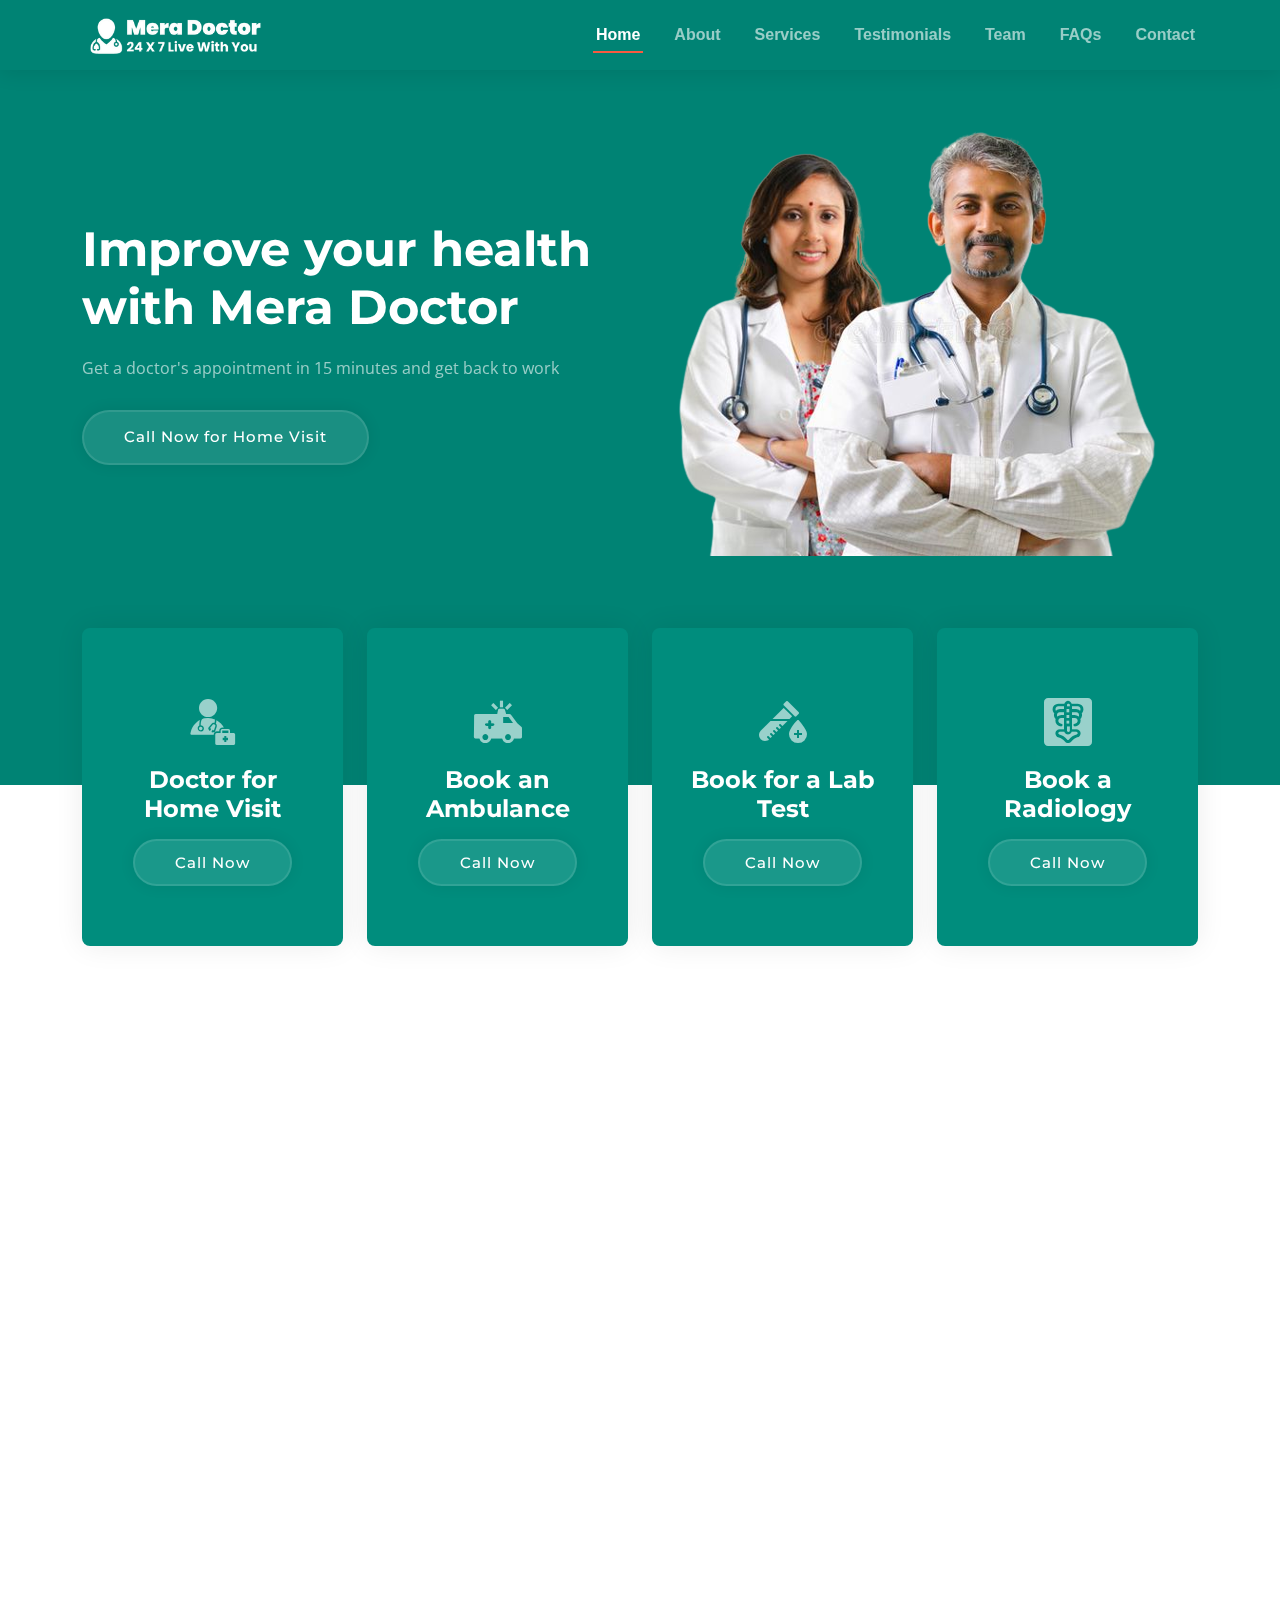
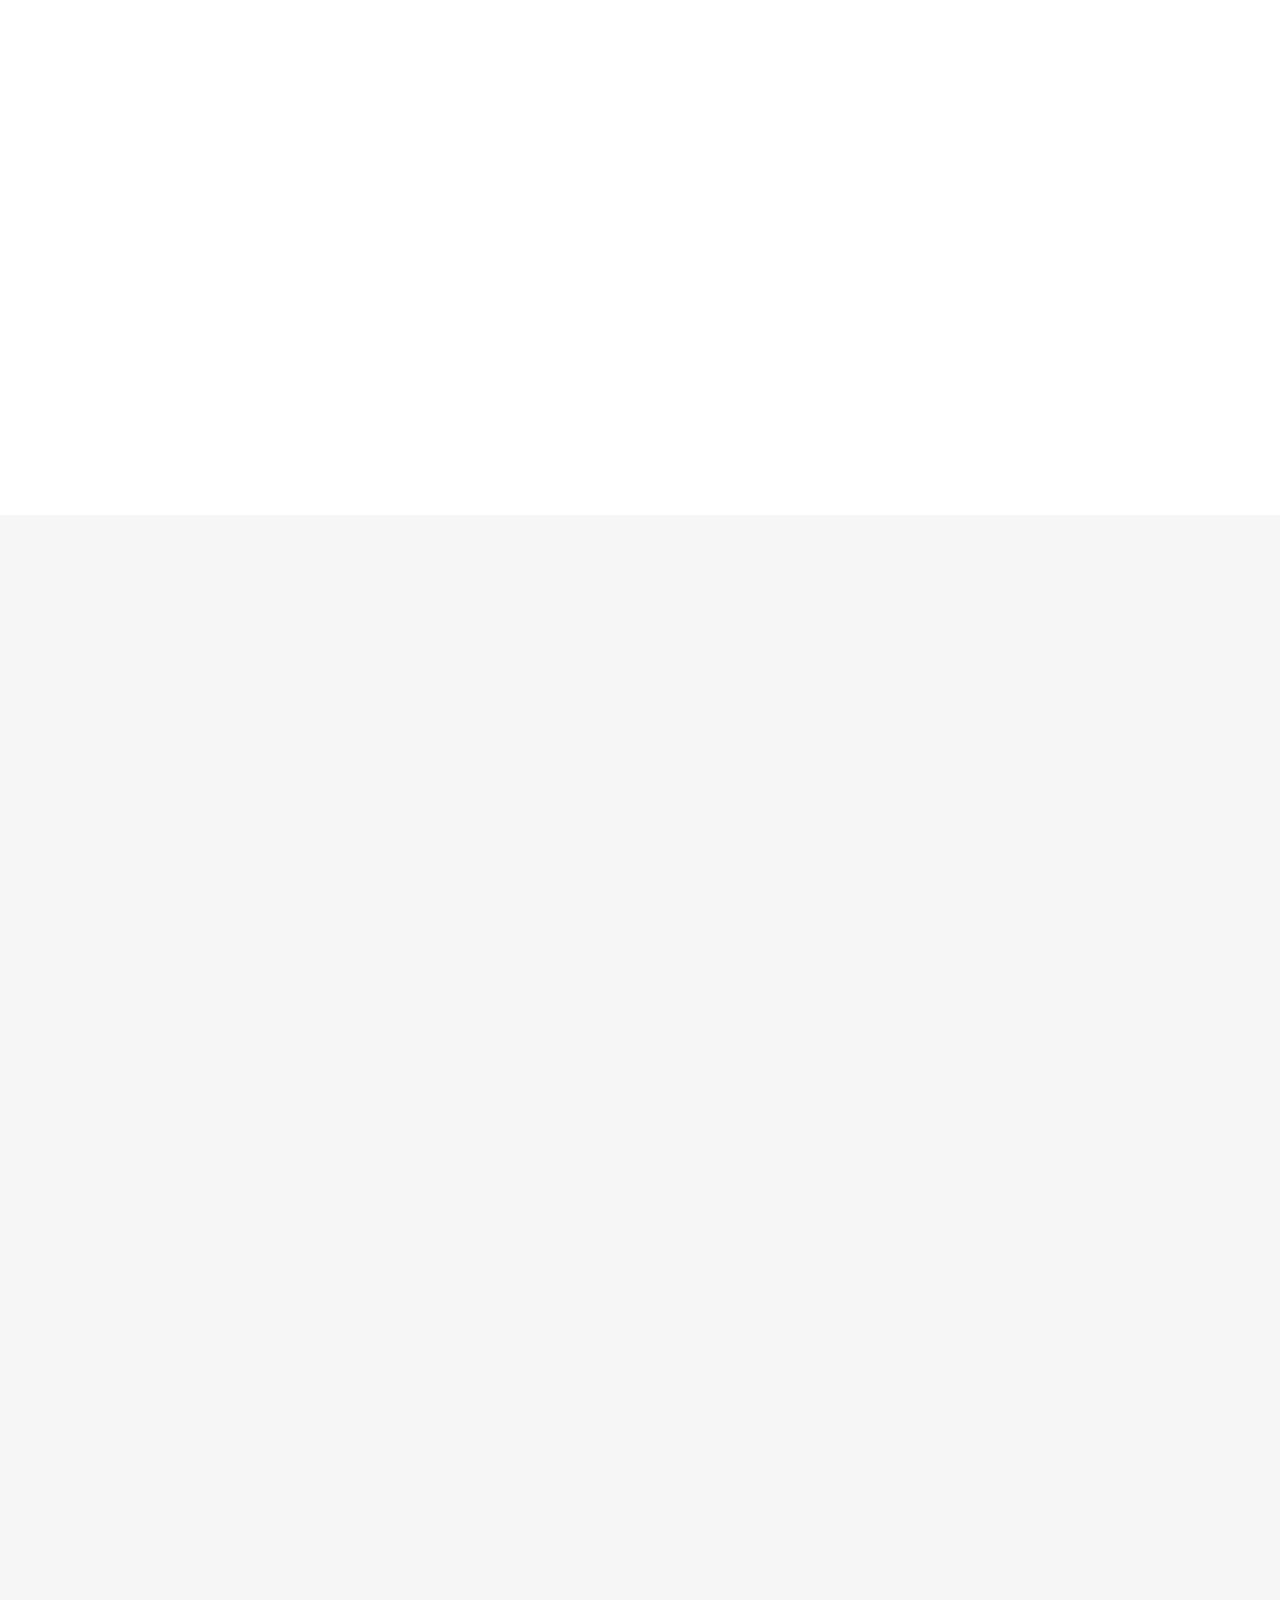
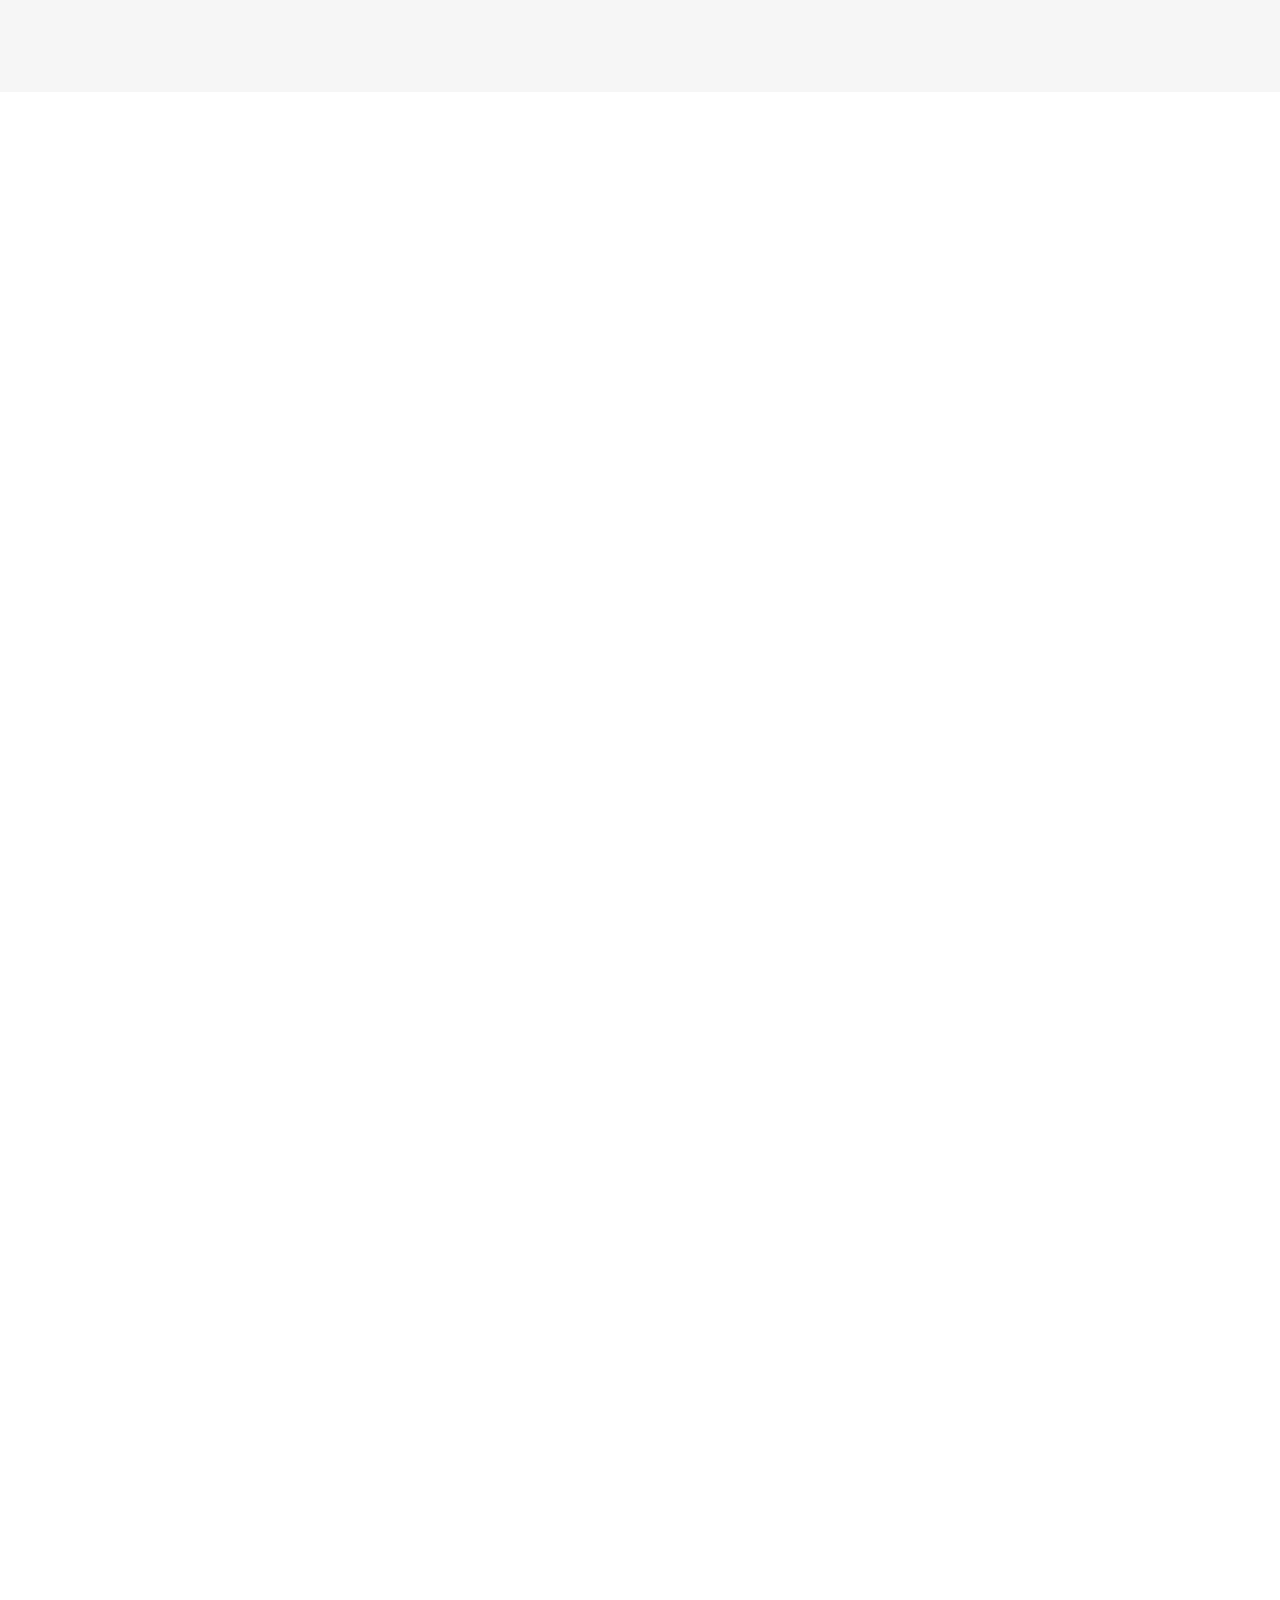
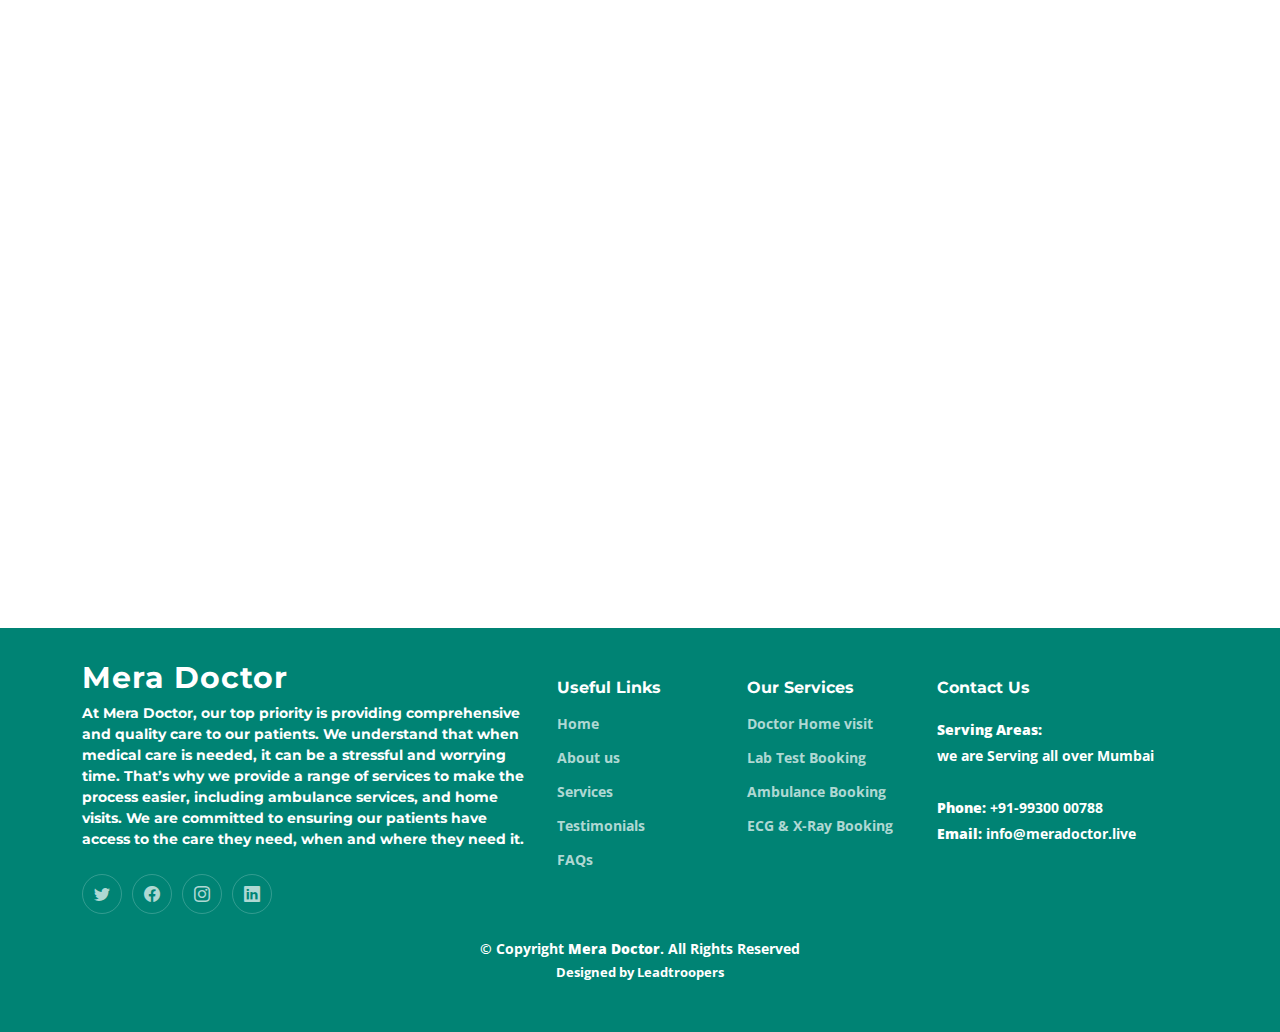
<file: index.html>
<!DOCTYPE html>
<html lang="en">

<head>
  <!-- Google Tag Manager -->
<script>(function(w,d,s,l,i){w[l]=w[l]||[];w[l].push({'gtm.start':
new Date().getTime(),event:'gtm.js'});var f=d.getElementsByTagName(s)[0],
j=d.createElement(s),dl=l!='dataLayer'?'&l='+l:'';j.async=true;j.src=
'https://www.googletagmanager.com/gtm.js?id='+i+dl;f.parentNode.insertBefore(j,f);
})(window,document,'script','dataLayer','GTM-WFMKLVT');</script>
<!-- End Google Tag Manager -->
  <meta charset="utf-8">
  <meta content="width=device-width, initial-scale=1.0" name="viewport">

  <title>Mera Doctor | Doctor Home Visit, Lab Test Booking, Ambulance Booking, ECG and X-Ray Booking</title>
  <meta content="" name="description">
  <meta content="" name="keywords">

  <!-- Favicons -->
  <link href="assets/img/favicon.png" rel="icon">
  
  <!-- Google Fonts -->
  <link rel="preconnect" href="https://fonts.googleapis.com">
  <link rel="preconnect" href="https://fonts.gstatic.com" crossorigin>
  <link href="https://fonts.googleapis.com/css2?family=Open+Sans:ital,wght@0,300;0,400;0,500;0,600;0,700;1,300;1,400;1,600;1,700&family=Montserrat:ital,wght@0,300;0,400;0,500;0,600;0,700;1,300;1,400;1,500;1,600;1,700&family=Raleway:ital,wght@0,300;0,400;0,500;0,600;0,700;1,300;1,400;1,500;1,600;1,700&display=swap" rel="stylesheet">

  <!-- Vendor CSS Files -->
  <link href="assets/vendor/bootstrap/css/bootstrap.min.css" rel="stylesheet">
  <link href="assets/icons/style.css" rel="stylesheet">
  <link href="assets/vendor/bootstrap-icons/bootstrap-icons.css" rel="stylesheet">
  <link href="assets/vendor/aos/aos.css" rel="stylesheet">
  <link href="assets/vendor/glightbox/css/glightbox.min.css" rel="stylesheet">
  <link href="assets/vendor/swiper/swiper-bundle.min.css" rel="stylesheet">

  <!-- Template Main CSS File -->
  <link href="assets/css/main.css" rel="stylesheet">

</head>

<body>
  <!-- Google Tag Manager (noscript) -->
<noscript><iframe src="https://www.googletagmanager.com/ns.html?id=GTM-WFMKLVT"
height="0" width="0" style="display:none;visibility:hidden"></iframe></noscript>
<!-- End Google Tag Manager (noscript) -->

  <!-- ======= Header ======= -->
 

  <header id="header" class="header d-flex align-items-center">

    <div class="container-fluid container-xl d-flex align-items-center justify-content-between">
      <a href="index.html" class="logo d-flex align-items-center">
        <!-- Uncomment the line below if you also wish to use an image logo -->
        <img src="assets/img/transparent-logo.png" class="logo1" alt="">
        <!-- <h1>Mera Doctor</h1> -->
      </a>
      <nav id="navbar" class="navbar">
        <ul>
          <li><a href="#hero">Home</a></li>
          <li><a href="#about">About</a></li>
          <li><a href="#services">Services</a></li>
          <li><a href="#testimonials">Testimonials</a></li>
          <li><a href="#team">Team</a></li>
          <li><a href="#faqs">FAQs</a></li>
          <li><a href="#contact">Contact</a></li>
        </ul>
      </nav><!-- .navbar -->

      <i class="mobile-nav-toggle mobile-nav-show bi bi-list"></i>
      <i class="mobile-nav-toggle mobile-nav-hide d-none bi bi-x"></i>

    </div>
  </header><!-- End Header -->
  <!-- End Header -->

  <!-- ======= Hero Section ======= -->
  <section id="hero" class="hero">
    <div class="container position-relative">
      <div class="row gy-5" data-aos="fade-in">
        <div class="col-lg-6 order-2 order-lg-1 d-flex flex-column justify-content-start text-start align-self-center">
          <h2>Improve your health with <span> Mera Doctor</span></h2>
          <p>Get a doctor's appointment in 15 minutes and get back to work</p>
          <!-- <p>Have a doctor check up on you at your convenience.</p> -->
          <div class="d-flex  justify-content-start">
            <a href="tel: +91 99300 00788" class="btn-get-started">Call Now for Home Visit</a>
          </div>
        </div>
        <div class="col-lg-6 order-1 order-lg-2">
          <img src="assets/img/doctor-22.png" class="img-fluid" alt="" data-aos="zoom-out" data-aos-delay="100">
        </div>
      </div>
    </div>

    <div class="icon-boxes position-relative">
      <div class="container position-relative">
        <div class="row gy-4 mt-5">

          <div class="col-xl-3 col-md-6" data-aos="fade-up" data-aos-delay="100">
            <div class="icon-box">
              <div class="icon"><span class="icon-paramedic"></span></div>
              <h4 class="title"><a href="tel: +91 99300 00788" class="stretched-link">Doctor for Home Visit</a></h4>
              <a href="tel: +91 99300 00788" class="btn-get-started">Call Now</a>
            </div>
          </div>
          <!--End Icon Box -->

          <div class="col-xl-3 col-md-6" data-aos="fade-up" data-aos-delay="200">
            <div class="icon-box">
              <div class="icon"><span class="icon-ambulance"></span></div>
              <h4 class="title"><a href="tel: +91 99300 00788" class="stretched-link">Book an Ambulance</a></h4>
              <a href="tel: +91 99300 00788" class="btn-get-started">Call Now</a>
            </div>
          </div>
          <!--End Icon Box -->

          <div class="col-xl-3 col-md-6" data-aos="fade-up" data-aos-delay="300">
            <div class="icon-box">
              <div class="icon"><span class="icon-test-tube"></span></div>
              <h4 class="title"><a href="tel: +91 99300 00788" class="stretched-link">Book for a Lab Test</a></h4>
              <a href="tel: +91 99300 00788" class="btn-get-started">Call Now</a>
            </div>
          </div>
          <!--End Icon Box -->

          <!--End Icon Box -->

          <div class="col-xl-3 col-md-6" data-aos="fade-up" data-aos-delay="300">
            <div class="icon-box">
              <div class="icon"><span class="icon-x-rays"></span></div>
              <h4 class="title"><a href="tel: +91 99300 00788" class="stretched-link">Book a Radiology</a></h4>
              <a href="tel: +91 99300 00788" class="btn-get-started">Call Now</a>
            </div>
          </div>
          <!--End Icon Box -->
          
        </div>
      </div>
    </div>

    </div>
  </section>
  <!-- End Hero Section -->

  <main id="main">

    <!-- ======= About Us Section ======= -->
    <section id="about" class="about">
      <div class="container" data-aos="fade-up">
         <div class="section-header">
            <h2>About Us</h2>
            <p>
               Are you worried and feeling overwhelmed trying to find the right doctor, or organizing an ambulance or booking a lab test and ECG or X-Ray as per Doctor’s advice? At Mera Doctor, we have made it easy. We provide complete medical assistance to help you get professional care, quickly and easily. Our services include ambulance booking, doctor home visits, booking a lab test, ECG and X-Ray booking to make sure that your medical needs are taken care of, and you don’t have to stress about anything.
            </p>
         </div>
         <div class="row gy-4">
            <div class="col-lg-6 align-self-center">
               <h3>How Mera Doctor Work?</h3>
               <p>Mera Doctor provides a vast variety of services in today's fast paced life. Our mission is to provide you with the best health care services. We are experts in Home visit services. We can also help you with ambulance and lab test bookings.</p>
               <p> With just a few simple steps, our professional team of expert doctors will help you get the treatment you need. All you have to do is go to MeraDoctor.live and our team will take care of the rest.</p>
               <div class="content ps-0 ps-lg-5">
               </div>
            </div>
            <div class="col-lg-6">
               <div class="position-relative mt-4">
                  <img src="assets/img/about-2.jpg" class="img-fluid rounded-4" alt="">
                  <a href="https://www.youtube.com/embed/LLvdLE8oRNE" class="glightbox play-btn"></a>
               </div>
            </div>
         </div>
      </div>
      </div>
   </section>
   <!-- End About Us Section -->
   <!-- ======= Stats Counter Section ======= -->
   <section id="stats-counter" class="stats-counter">
      <div class="container" data-aos="fade-up">
         <div class="row gy-4 align-items-center justify-content-center">
            <div class="col-lg-10">
              <div class="row justify-content-center">
                <div class="col-lg-6">
                  <img src="assets/img/pie-chart.svg" alt="" class="img-fluid" width="350px">
               </div>
               <div class="col-lg-6">
                  <div class="stats-item d-flex align-items-center">
                     <span data-purecounter-start="0" data-purecounter-end="232" data-purecounter-duration="1" class="purecounter"></span>
                     <p><strong>Home Visit Done</strong></p>
                  </div>
                  <div class="stats-item d-flex align-items-center">
                     <span data-purecounter-start="0" data-purecounter-end="521" data-purecounter-duration="1" class="purecounter"></span>
                     <p><strong>Lab Test Booked</p>
                  </div>
                  <div class="stats-item d-flex align-items-center">
                     <span data-purecounter-start="0" data-purecounter-end="153" data-purecounter-duration="1" class="purecounter"></span>
                     <p><strong>Radiology (ECG / X-Ray) Done</strong></p>
                  </div>
                  <div class="stats-item d-flex align-items-center">
                     <span data-purecounter-start="0" data-purecounter-end="226" data-purecounter-duration="1" class="purecounter"></span>
                     <p><strong>Ambulance Booked</strong></p>
                  </div>
               </div>
              </div>
               
            </div>
         </div>
      </div>
   </section>

    <!-- End Stats Counter Section -->

    <!-- ======= Our Services Section ======= -->
    <section id="services" class="services sections-bg">
      <div class="container" data-aos="fade-up">

        <div class="section-header">
          <h2>Our Services</h2>
          <p>It is our mission at Mera Doctor to provide patients with an easy and convenient way to access quality medical care. From booking a home visit with a doctor, arranging lab tests, booking an ambulance or a diagnostic imaging scan such as ECG or X-ray we take the hassle out of managing your healthcare needs and ensure that you have access to the best possible care in a timely manner.</p>
        </div>

        <div class="row gy-4" data-aos="fade-up" data-aos-delay="100">

          <div class="col-lg-6 col-md-6">
            <div class="service-item  position-relative">
              <div class="icon">
                <span class="icon-paramedic service-icon"></span>
              </div>
              <h3>Doctor for Home Visit</h3>
              <p>Book an appointment with a doctor for home visit</p>
              
                <div class="service-para">
                  <p><span class="icon-correct service-para-icon"></span> Neubalisation</p>
                  <p><span class="icon-correct service-para-icon"></span> Sugar Check-up</p>
                  <p><span class="icon-correct service-para-icon"></span> BP Chcek</p>
                  <p><span class="icon-correct service-para-icon"></span> Injection</p>
                  <p><span class="icon-correct service-para-icon"></span> IV Fluid</p>
              </div>
              <a href="tel:99300 00788" class="readmore stretched-link">Book Home Visit</a>
            </div>
          </div><!-- End Service Item -->

          <div class="col-lg-6 col-md-6">
            <div class="service-item position-relative">
              <div class="icon">
                <span class="icon-test-tube service-icon"></span>
              </div>
              <h3>Lab Test Booking</h3>
              <p>Book a lab test online and get test results next day</p>
              <div class="service-para">
                <p><span class="icon-correct service-para-icon"></span> Blood Test</p>
                <p><span class="icon-correct service-para-icon"></span> Urine Test</p>
                <p><span class="icon-correct service-para-icon"></span> Sputum Test</p>
                <p><span class="icon-correct service-para-icon"></span> Covid Test</p>
            </div>
              <a href="tel:99300 00788" class="readmore stretched-link">Book Lab Test </a>
            </div>
          </div><!-- End Service Item -->

          <div class="col-lg-6 col-md-6">
            <div class="service-item position-relative">
              <div class="icon">
                <span class="icon-ambulance service-icon"></span>
              </div>
              <h3>Ambulance Booking</h3>
              <p>Book an Ambulance any time anywhere</p>
              <div class="service-para">
                <p><span class="icon-correct service-para-icon"></span> Normal Ambulance with Oxygen</p>
                <p><span class="icon-correct service-para-icon"></span> Cardiac Ambulance with Doctor (fully equiped as ICU - Intensive care unit)</p>
            </div>
              <a href="tel:99300 00788" class="readmore stretched-link">Book an Ambulance </a>
            </div>
          </div><!-- End Service Item -->

          <div class="col-lg-6 col-md-6">
            <div class="service-item position-relative">
              <div class="icon">
                <span class="icon-x-rays service-icon"></span>
              </div>
              <h3>ECG & X-Ray Booking</h3>
              <p>Book any type of an ECG or x-ray online</p>
              <div class="service-para">
                <p><span class="icon-correct service-para-icon"></span> ECG</p>
                <p><span class="icon-correct service-para-icon"></span> X-Ray</p>
            </div>
              <a href="tel:99300 00788" class="readmore stretched-link">Book ECG / X-Ray </a>
            </div>
          </div><!-- End Service Item -->

          

          

        </div>

      </div>
    </section><!-- End Our Services Section -->

    <!-- ======= Testimonials Section ======= -->
    <section id="testimonials" class="testimonials">
      <div class="container" data-aos="fade-up">

        <div class="section-header">
          <h2>Testimonials</h2>
          <p>What our clients say</p>
        </div>

        <div class="slides-3 swiper" data-aos="fade-up" data-aos-delay="100">
          <div class="swiper-wrapper">

            <div class="swiper-slide">
              <div class="testimonial-wrap">
                <div class="testimonial-item">
                  <div class="d-flex align-items-center">
                    <!-- <img src="assets/img/testimonials/testimonials-1.jpg" class="testimonial-img flex-shrink-0" alt=""> -->
                    <div>
                      <h3>Jayesh Patel</h3>
                      <div class="stars">
                        <i class="bi bi-star-fill"></i><i class="bi bi-star-fill"></i><i class="bi bi-star-fill"></i><i class="bi bi-star-fill"></i><i class="bi bi-star-fill"></i>
                      </div>
                    </div>
                  </div>
                  <p>
                    <i class="bi bi-quote quote-icon-left"></i>
                    I recently had a great experience using meradoctor to book doctor home visit. I was able to quickly find a doctor who could come to my home for a check-up, as well as easily arrange for a lab test.
                    <i class="bi bi-quote quote-icon-right"></i>
                    <br>
                    <br><br>
                  </p>
                </div>
              </div>
            </div><!-- End testimonial item -->

            <div class="swiper-slide">
              <div class="testimonial-wrap">
                <div class="testimonial-item">
                  <div class="d-flex align-items-center">
                    <!-- <img src="assets/img/testimonials/testimonials-2.jpg" class="testimonial-img flex-shrink-0" alt=""> -->
                    <div>
                      <h3>Vijay Gore</h3>
                      <div class="stars">
                        <i class="bi bi-star-fill"></i><i class="bi bi-star-fill"></i><i class="bi bi-star-fill"></i><i class="bi bi-star-fill"></i><i class="bi bi-star-fill"></i>
                      </div>
                    </div>
                  </div>
                  <p>
                    <i class="bi bi-quote quote-icon-left"></i>
                    The staff at meradoctor were also very helpful, I was very impressed with the service provided by meradoctor and would highly recommend it to anyone who needs medical services.
                    <i class="bi bi-quote quote-icon-right"></i>
                    <br>
                    <br>
                    <br>
                  
                  </p>
                </div>
              </div>
            </div><!-- End testimonial item -->

            <div class="swiper-slide">
              <div class="testimonial-wrap">
                <div class="testimonial-item">
                  <div class="d-flex align-items-center">
                    <!-- <img src="assets/img/testimonials/testimonials-3.jpg" class="testimonial-img flex-shrink-0" alt=""> -->
                    <div>
                      <h3>Rames dhoklam</h3>
                      <div class="stars">
                        <i class="bi bi-star-fill"></i><i class="bi bi-star-fill"></i><i class="bi bi-star-fill"></i><i class="bi bi-star-fill"></i><i class="bi bi-star-fill"></i>
                      </div>
                    </div>
                  </div>
                  <p>
                    <i class="bi bi-quote quote-icon-left"></i>
                    This was really handy as I was able to get all of these things arranged quickly and easily. The customer service was excellent and I was able to get the help I needed very quickly.
                    <i class="bi bi-quote quote-icon-right"></i>
                    <br>
                    <br>
                    <br>
                    
                  </p>
                </div>
              </div>
            </div><!-- End testimonial item -->

            <div class="swiper-slide">
              <div class="testimonial-wrap">
                <div class="testimonial-item">
                  <div class="d-flex align-items-center">
                    <!-- <img src="assets/img/testimonials/testimonials-4.jpg" class="testimonial-img flex-shrink-0" alt=""> -->
                    <div>
                      <h3>Prince Chaurasiya</h3>
                      <div class="stars">
                        <i class="bi bi-star-fill"></i><i class="bi bi-star-fill"></i><i class="bi bi-star-fill"></i><i class="bi bi-star-fill"></i><i class="bi bi-star-fill"></i>
                      </div>
                    </div>
                  </div>
                  <p>
                    <i class="bi bi-quote quote-icon-left"></i>
                    The booking process was also very straightforward and I was able to get the appointments and bookings I needed without any issues.
                    <i class="bi bi-quote quote-icon-right"></i>
                    <br>
                    <br>
                    <br>
                    <br>
                  </p>
                </div>
              </div>
            </div><!-- End testimonial item -->

            <div class="swiper-slide">
              <div class="testimonial-wrap">
                <div class="testimonial-item">
                  <div class="d-flex align-items-center">
                    <!-- <img src="assets/img/testimonials/testimonials-5.jpg" class="testimonial-img flex-shrink-0" alt=""> -->
                    <div>
                      <h3>Shashank sinha</h3>
                      <div class="stars">
                        <i class="bi bi-star-fill"></i><i class="bi bi-star-fill"></i><i class="bi bi-star-fill"></i><i class="bi bi-star-fill"></i><i class="bi bi-star-fill"></i>
                      </div>
                    </div>
                  </div>
                  <p>
                    <i class="bi bi-quote quote-icon-left"></i>
                    I was impressed with the level of care and professionalism that meradoctor demonstrated throughout the entire process. mera doctor was there to answer my questions, provide assistance, and ensure that everything went as smoothly as possible.
                    <i class="bi bi-quote quote-icon-right"></i>
                  </p>
                </div>
              </div>
            </div><!-- End testimonial item -->

          </div>
          <div class="swiper-pagination"></div>
        </div>

      </div>
    </section><!-- End Testimonials Section -->
    <!-- ======= Our Team Section ======= -->
    <!--    -->
    <!-- End Our Team Section -->

    
    <!-- ======= Frequently Asked Questions Section ======= -->
    <section id="faqs" class="faq">
      <div class="container" data-aos="fade-up">

        <div class="row gy-4">

          <div class="col-lg-4">
            <div class="content px-xl-5">
              <h3>Frequently Asked <strong>Questions</strong></h3>
              <p>
                Our top priority is providing comprehensive and quality care to our patients. We understand that when medical care is needed, it can be a stressful and worrying time. That’s why we provide a range of services to make the process easier, including ambulance services, and home visits.
              </p>
            </div>
          </div>

          <div class="col-lg-8">

            <div class="accordion accordion-flush" id="faqlist" data-aos="fade-up" data-aos-delay="100">

              <div class="accordion-item">
                <h3 class="accordion-header">
                  <button class="accordion-button collapsed" type="button" data-bs-toggle="collapse" data-bs-target="#faq-content-1">
                    <span class="num">1.</span>
                    How can I book a home visit for doctor?
                  </button>
                </h3>
                <div id="faq-content-1" class="accordion-collapse collapse" data-bs-parent="#faqlist">
                  <div class="accordion-body">
                    You do not need to worry; go to meradoctor.live and book your doctor by consulting them. It is as simple as that.
                  </div>
                </div>
              </div><!-- # Faq item-->

              <div class="accordion-item">
                <h3 class="accordion-header">
                  <button class="accordion-button collapsed" type="button" data-bs-toggle="collapse" data-bs-target="#faq-content-2">
                    <span class="num">2.</span>
                    I need clarification about which lab test I should go for.
                  </button>
                </h3>
                <div id="faq-content-2" class="accordion-collapse collapse" data-bs-parent="#faqlist">
                  <div class="accordion-body">
                    No worries; we are here to help you. Just go to meradoctor.live and call. Our expert will assist you and suggest the lab test; also, we will book your necessary lab test for your convenience, so happy, healthy living.
                  </div>
                </div>
              </div><!-- # Faq item-->

              <div class="accordion-item">
                <h3 class="accordion-header">
                  <button class="accordion-button collapsed" type="button" data-bs-toggle="collapse" data-bs-target="#faq-content-3">
                    <span class="num">3.</span>
                    Doctor, I want to book an ambulance for my loved one, but I need clarification on how to do that?
                  </button>
                </h3>
                <div id="faq-content-3" class="accordion-collapse collapse" data-bs-parent="#faqlist">
                  <div class="accordion-body">
                    You are in the right place. Just go to meradoctor.live and book your ambulance by calling our expert doctor; they will guide you through all details and make the booking for your help.
                  </div>
                </div>
              </div><!-- # Faq item-->

              <div class="accordion-item">
                <h3 class="accordion-header">
                  <button class="accordion-button collapsed" type="button" data-bs-toggle="collapse" data-bs-target="#faq-content-4">
                    <span class="num">4.</span>
                    Hi, Doctor, I need to go to radiology. Could you please suggest to me some budget-friendly radiologists?
                  </button>
                </h3>
                <div id="faq-content-4" class="accordion-collapse collapse" data-bs-parent="#faqlist">
                  <div class="accordion-body">
                    Call our expert doctor, and they will suggest a better radiologist as per your requirement and near your location.
                  </div>
                </div>
              </div><!-- # Faq item-->

              <div class="accordion-item">
                <h3 class="accordion-header">
                  <button class="accordion-button collapsed" type="button" data-bs-toggle="collapse" data-bs-target="#faq-content-5">
                    <span class="num">5.</span>
                    Doctor, my MOM is feeling sick. Could you please help me and come for a home visit?
                  </button>
                </h3>
                <div id="faq-content-5" class="accordion-collapse collapse" data-bs-parent="#faqlist">
                  <div class="accordion-body">
                    Yes, sure, book your home visit with our expert doctor. We will be there as soon as possible.
                  </div>
                </div>
              </div><!-- # Faq item-->

            </div>

          </div>
        </div>

      </div>
    </section><!-- End Frequently Asked Questions Section -->

    <!-- ======= Contact Section ======= -->
    <section id="contact" class="contact">
      <div class="container" data-aos="fade-up">

        <div class="section-header">
          <h2>Contact</h2>
          <p>Find Us on Google</p>
        </div>

        <div class="row gx-lg-0 gy-4">

          <div class="col-lg-12 mx-lg-4">

            <div class="info-container d-flex flex-column align-items-center justify-content-center">
              <div class="info-item d-flex">
                <i class="bi bi-geo-alt flex-shrink-0"></i>
                <div>
                  <h4>Location:</h4>
                  <p>Located at various addresses across Mumbai for your convenience</p>
                </div>
              </div><!-- End Info Item -->

              <div class="info-item d-flex">
                <i class="bi bi-envelope flex-shrink-0"></i>
                <div>
                  <h4>Email:</h4>
                  <p>info@meradoctor.live</p>
                </div>
              </div><!-- End Info Item -->

              <div class="info-item d-flex">
                <i class="bi bi-phone flex-shrink-0"></i>
                <div>
                  <h4>Call:</h4>
                  <p>+91-99300 00788</p>
                </div>
              </div><!-- End Info Item -->

              <div class="info-item d-flex">
                <i class="bi bi-clock flex-shrink-0"></i>
                <div>
                  <h4>Open Hours:</h4>
                  <p>24 x 7 Open</p>
                </div>
              </div><!-- End Info Item -->
            </div>

          </div>

          <div class="col-lg-6 mx-lg-4">
            <!-- <iframe id="mapframe" class="no-border" width="100%" height="450" src="https://www.google.com/maps/embed?pb=!1m14!1m8!1m3!1d5328.56066735008!2d72.826324119115!3d19.201255875018685!3m2!1i1024!2i768!4f13.1!3m3!1m2!1s0x3be7b6c74e9260d1%3A0x916b339955c2cdce!2sRahemat%20Masjid!5e0!3m2!1sen!2sin!4v1673809242792!5m2!1sen!2sin"></iframe> -->
          </div><!-- End Contact Form -->

        </div>

      </div>
    </section><!-- End Contact Section -->

  </main><!-- End #main -->

  <!-- ======= Footer ======= -->
  <footer id="footer" class="footer">

    <div class="container">
      <div class="row gy-4">
        <div class="col-lg-5 col-md-12 footer-info">
          <a href="index.html" class="logo d-flex align-items-center">
            <span>Mera Doctor</span>
          </a>
          <p>At Mera Doctor, our top priority is providing comprehensive and quality care to our patients. We understand that when medical care is needed, it can be a stressful and worrying time. That’s why we provide a range of services to make the process easier, including ambulance services, and home visits. We are committed to ensuring our patients have access to the care they need, when and where they need it.
          </p>
          <div class="social-links d-flex mt-4">
            <a href="#" class="twitter"><i class="bi bi-twitter"></i></a>
            <a href="#" class="facebook"><i class="bi bi-facebook"></i></a>
            <a href="#" class="instagram"><i class="bi bi-instagram"></i></a>
            <a href="#" class="linkedin"><i class="bi bi-linkedin"></i></a>
          </div>
        </div>

        <div class="col-lg-2 col-6 footer-links">
          <h4>Useful Links</h4>
          <ul>
            <li><a href="#">Home</a></li>
            <li><a href="#about">About us</a></li>
            <li><a href="#services">Services</a></li>
            <li><a href="#testimonials">Testimonials</a></li>
            <li><a href="#faqs">FAQs</a></li>
          </ul>
        </div>

        <div class="col-lg-2 col-6 footer-links">
          <h4>Our Services</h4>
          <ul>
            <li><a href="#services">Doctor Home visit</a></li>
            <li><a href="#services">Lab Test Booking</a></li>
            <li><a href="#services">Ambulance Booking</a></li>
            <li><a href="#services">ECG & X-Ray Booking</a></li>
          </ul>
        </div>

        <div class="col-lg-3 col-md-12 footer-contact text-center text-md-start">
          <h4>Contact Us</h4>
          <p>
              <strong>Serving Areas:</strong><br>
              we are Serving all over Mumbai
              <br><br>
              <strong>Phone:</strong> +91-99300 00788<br>
              <strong>Email:</strong> info@meradoctor.live<br>
          </p>
      </div>

      </div>
    </div>

    <div class="container mt-4">
      <div class="copyright">
        &copy; Copyright <strong><span>Mera Doctor</span></strong>. All Rights Reserved
      </div>
      <div class="credits">
        <!-- All the links in the footer should remain intact. -->
        <!-- You can delete the links only if you purchased the pro version. -->
        <!-- Licensing information: https://bootstrapmade.com/license/ -->
        <!-- Purchase the pro version with working PHP/AJAX contact form: https://bootstrapmade.com/impact-bootstrap-business-website-template/ -->
        Designed by <a href="http://www.leadtroopers.com/">Leadtroopers</a>
      </div>
    </div>

  </footer><!-- End Footer -->
  <!-- End Footer -->

  <a href="#" class="scroll-top d-flex align-items-center justify-content-center"><i class="bi bi-arrow-up-short"></i></a>

  <div id="preloader"></div>

  <!-- Vendor JS Files -->
  <script src="assets/vendor/bootstrap/js/bootstrap.bundle.min.js"></script>
  <script src="assets/vendor/aos/aos.js"></script>
  <script src="assets/vendor/glightbox/js/glightbox.min.js"></script>
  <script src="assets/vendor/purecounter/purecounter_vanilla.js"></script>
  <script src="assets/vendor/swiper/swiper-bundle.min.js"></script>
  <script src="assets/vendor/isotope-layout/isotope.pkgd.min.js"></script>
  <script src="assets/vendor/php-email-form/validate.js"></script>

  <!-- Template Main JS File -->
  <script src="assets/js/main.js"></script>

</body>

</html>
</file>
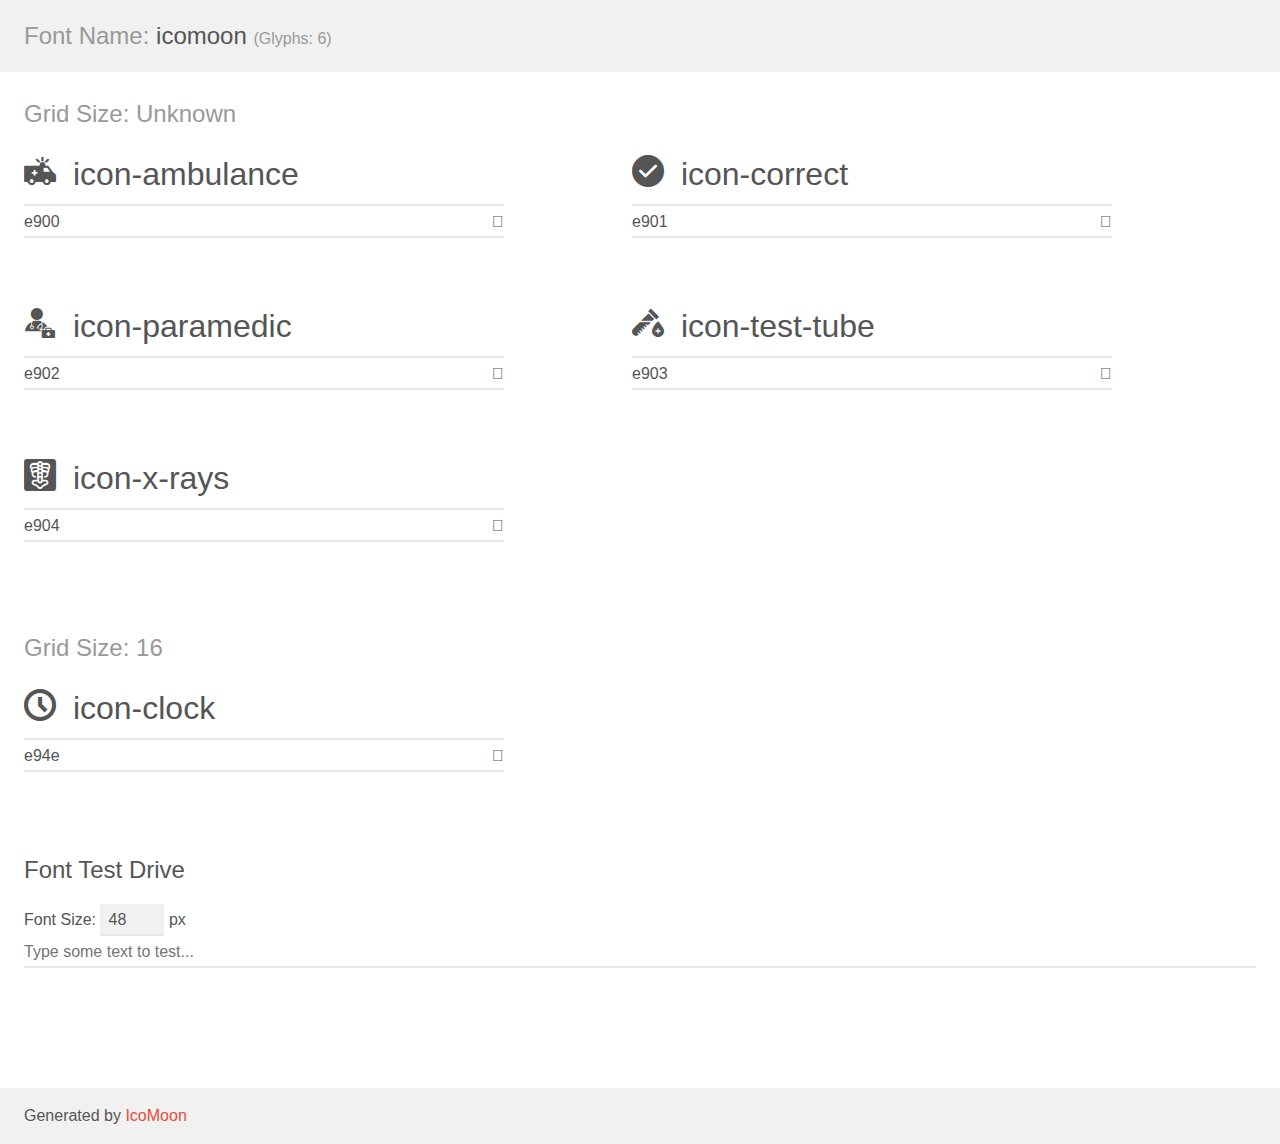
<file: assets/icons/icomoon/demo.html>
<!doctype html>
<html>
<head>
    <meta charset="utf-8">
    <title>IcoMoon Demo</title>
    <meta name="description" content="An Icon Font Generated By IcoMoon.io">
    <meta name="viewport" content="width=device-width, initial-scale=1">
    <link rel="stylesheet" href="demo-files/demo.css">
    <link rel="stylesheet" href="style.css"></head>
<body>
    <div class="bgc1 clearfix">
        <h1 class="mhmm mvm"><span class="fgc1">Font Name:</span> icomoon <small class="fgc1">(Glyphs:&nbsp;6)</small></h1>
    </div>
    <div class="clearfix mhl ptl">
        <h1 class="mvm mtn fgc1">Grid Size: Unknown</h1>
        <div class="glyph fs1">
            <div class="clearfix bshadow0 pbs">
                <span class="icon-ambulance"></span>
                <span class="mls"> icon-ambulance</span>
            </div>
            <fieldset class="fs0 size1of1 clearfix hidden-false">
                <input type="text" readonly value="e900" class="unit size1of2" />
                <input type="text" maxlength="1" readonly value="&#xe900;" class="unitRight size1of2 talign-right" />
            </fieldset>
            <div class="fs0 bshadow0 clearfix hidden-true">
                <span class="unit pvs fgc1">liga: </span>
                <input type="text" readonly value="" class="liga unitRight" />
            </div>
        </div>
        <div class="glyph fs1">
            <div class="clearfix bshadow0 pbs">
                <span class="icon-correct"></span>
                <span class="mls"> icon-correct</span>
            </div>
            <fieldset class="fs0 size1of1 clearfix hidden-false">
                <input type="text" readonly value="e901" class="unit size1of2" />
                <input type="text" maxlength="1" readonly value="&#xe901;" class="unitRight size1of2 talign-right" />
            </fieldset>
            <div class="fs0 bshadow0 clearfix hidden-true">
                <span class="unit pvs fgc1">liga: </span>
                <input type="text" readonly value="" class="liga unitRight" />
            </div>
        </div>
        <div class="glyph fs1">
            <div class="clearfix bshadow0 pbs">
                <span class="icon-paramedic"></span>
                <span class="mls"> icon-paramedic</span>
            </div>
            <fieldset class="fs0 size1of1 clearfix hidden-false">
                <input type="text" readonly value="e902" class="unit size1of2" />
                <input type="text" maxlength="1" readonly value="&#xe902;" class="unitRight size1of2 talign-right" />
            </fieldset>
            <div class="fs0 bshadow0 clearfix hidden-true">
                <span class="unit pvs fgc1">liga: </span>
                <input type="text" readonly value="" class="liga unitRight" />
            </div>
        </div>
        <div class="glyph fs1">
            <div class="clearfix bshadow0 pbs">
                <span class="icon-test-tube"></span>
                <span class="mls"> icon-test-tube</span>
            </div>
            <fieldset class="fs0 size1of1 clearfix hidden-false">
                <input type="text" readonly value="e903" class="unit size1of2" />
                <input type="text" maxlength="1" readonly value="&#xe903;" class="unitRight size1of2 talign-right" />
            </fieldset>
            <div class="fs0 bshadow0 clearfix hidden-true">
                <span class="unit pvs fgc1">liga: </span>
                <input type="text" readonly value="" class="liga unitRight" />
            </div>
        </div>
        <div class="glyph fs1">
            <div class="clearfix bshadow0 pbs">
                <span class="icon-x-rays"></span>
                <span class="mls"> icon-x-rays</span>
            </div>
            <fieldset class="fs0 size1of1 clearfix hidden-false">
                <input type="text" readonly value="e904" class="unit size1of2" />
                <input type="text" maxlength="1" readonly value="&#xe904;" class="unitRight size1of2 talign-right" />
            </fieldset>
            <div class="fs0 bshadow0 clearfix hidden-true">
                <span class="unit pvs fgc1">liga: </span>
                <input type="text" readonly value="" class="liga unitRight" />
            </div>
        </div>
    </div>
    <div class="clearfix mhl ptl">
        <h1 class="mvm mtn fgc1">Grid Size: 16</h1>
        <div class="glyph fs2">
            <div class="clearfix bshadow0 pbs">
                <span class="icon-clock"></span>
                <span class="mls"> icon-clock</span>
            </div>
            <fieldset class="fs0 size1of1 clearfix hidden-false">
                <input type="text" readonly value="e94e" class="unit size1of2" />
                <input type="text" maxlength="1" readonly value="&#xe94e;" class="unitRight size1of2 talign-right" />
            </fieldset>
            <div class="fs0 bshadow0 clearfix hidden-true">
                <span class="unit pvs fgc1">liga: </span>
                <input type="text" readonly value="clock, time2" class="liga unitRight" />
            </div>
        </div>
    </div>

    <!--[if gt IE 8]><!-->
    <div class="mhl clearfix mbl">
        <h1>Font Test Drive</h1>
        <label>
            Font Size: <input id="fontSize" type="number" class="textbox0 mbm"
            min="8" value="48" />
            px
        </label>
        <input id="testText" type="text" class="phl size1of1 mvl"
        placeholder="Type some text to test..." value=""/>
        <div id="testDrive" class="icon-" style="font-family: icomoon">&nbsp;
        </div>
    </div>
    <!--<![endif]-->
    <div class="bgc1 clearfix">
        <p class="mhl">Generated by <a href="https://icomoon.io/app">IcoMoon</a></p>
    </div>

    <script src="demo-files/demo.js"></script>
</body>
</html>
</file>
<file: assets/icons/style.css>
@font-face {
  font-family: 'icomoon';
  src:  url('fonts/icomoon.eot?ywnbak');
  src:  url('fonts/icomoon.eot?ywnbak#iefix') format('embedded-opentype'),
    url('fonts/icomoon.ttf?ywnbak') format('truetype'),
    url('fonts/icomoon.woff?ywnbak') format('woff'),
    url('fonts/icomoon.svg?ywnbak#icomoon') format('svg');
  font-weight: normal;
  font-style: normal;
  font-display: block;
}

[class^="icon-"], [class*=" icon-"] {
  /* use !important to prevent issues with browser extensions that change fonts */
  font-family: 'icomoon' !important;
  speak: never;
  font-style: normal;
  font-weight: normal;
  font-variant: normal;
  text-transform: none;
  line-height: 1;

  /* Better Font Rendering =========== */
  -webkit-font-smoothing: antialiased;
  -moz-osx-font-smoothing: grayscale;
}

.icon-ambulance:before {
  content: "\e900";
}
.icon-correct:before {
  content: "\e901";
}
.icon-paramedic:before {
  content: "\e902";
}
.icon-test-tube:before {
  content: "\e903";
}
.icon-x-rays:before {
  content: "\e904";
}
.icon-clock:before {
  content: "\e94e";
}
</file>
<file: assets/icons/icomoon/demo-files/demo.css>
body {
  padding: 0;
  margin: 0;
  font-family: sans-serif;
  font-size: 1em;
  line-height: 1.5;
  color: #555;
  background: #fff;
}
h1 {
  font-size: 1.5em;
  font-weight: normal;
}
small {
  font-size: .66666667em;
}
a {
  color: #e74c3c;
  text-decoration: none;
}
a:hover, a:focus {
  box-shadow: 0 1px #e74c3c;
}
.bshadow0, input {
  box-shadow: inset 0 -2px #e7e7e7;
}
input:hover {
  box-shadow: inset 0 -2px #ccc;
}
input, fieldset {
  font-family: sans-serif;
  font-size: 1em;
  margin: 0;
  padding: 0;
  border: 0;
}
input {
  color: inherit;
  line-height: 1.5;
  height: 1.5em;
  padding: .25em 0;
}
input:focus {
  outline: none;
  box-shadow: inset 0 -2px #449fdb;
}
.glyph {
  font-size: 16px;
  width: 15em;
  padding-bottom: 1em;
  margin-right: 4em;
  margin-bottom: 1em;
  float: left;
  overflow: hidden;
}
.liga {
  width: 80%;
  width: calc(100% - 2.5em);
}
.talign-right {
  text-align: right;
}
.talign-center {
  text-align: center;
}
.bgc1 {
  background: #f1f1f1;
}
.fgc1 {
  color: #999;
}
.fgc0 {
  color: #000;
}
p {
  margin-top: 1em;
  margin-bottom: 1em;
}
.mvm {
  margin-top: .75em;
  margin-bottom: .75em;
}
.mtn {
  margin-top: 0;
}
.mtl, .mal {
  margin-top: 1.5em;
}
.mbl, .mal {
  margin-bottom: 1.5em;
}
.mal, .mhl {
  margin-left: 1.5em;
  margin-right: 1.5em;
}
.mhmm {
  margin-left: 1em;
  margin-right: 1em;
}
.mls {
  margin-left: .25em;
}
.ptl {
  padding-top: 1.5em;
}
.pbs, .pvs {
  padding-bottom: .25em;
}
.pvs, .pts {
  padding-top: .25em;
}
.unit {
  float: left;
}
.unitRight {
  float: right;
}
.size1of2 {
  width: 50%;
}
.size1of1 {
  width: 100%;
}
.clearfix:before, .clearfix:after {
  content: " ";
  display: table;
}
.clearfix:after {
  clear: both;
}
.hidden-true {
  display: none;
}
.textbox0 {
  width: 3em;
  background: #f1f1f1;
  padding: .25em .5em;
  line-height: 1.5;
  height: 1.5em;
}
#testDrive {
  display: block;
  padding-top: 24px;
  line-height: 1.5;
}
.fs0 {
  font-size: 16px;
}
.fs1 {
  font-size: 32px;
}
.fs2 {
  font-size: 32px;
}
</file>
<file: assets/icons/icomoon/style.css>
@font-face {
  font-family: 'icomoon';
  src:  url('fonts/icomoon.eot?ywnbak');
  src:  url('fonts/icomoon.eot?ywnbak#iefix') format('embedded-opentype'),
    url('fonts/icomoon.ttf?ywnbak') format('truetype'),
    url('fonts/icomoon.woff?ywnbak') format('woff'),
    url('fonts/icomoon.svg?ywnbak#icomoon') format('svg');
  font-weight: normal;
  font-style: normal;
  font-display: block;
}

[class^="icon-"], [class*=" icon-"] {
  /* use !important to prevent issues with browser extensions that change fonts */
  font-family: 'icomoon' !important;
  speak: never;
  font-style: normal;
  font-weight: normal;
  font-variant: normal;
  text-transform: none;
  line-height: 1;

  /* Better Font Rendering =========== */
  -webkit-font-smoothing: antialiased;
  -moz-osx-font-smoothing: grayscale;
}

.icon-ambulance:before {
  content: "\e900";
}
.icon-correct:before {
  content: "\e901";
}
.icon-paramedic:before {
  content: "\e902";
}
.icon-test-tube:before {
  content: "\e903";
}
.icon-x-rays:before {
  content: "\e904";
}
.icon-clock:before {
  content: "\e94e";
}
</file>
<file: assets/css/main.css>
/**
* Template Name: Impact - v1.2.0
* Template URL: https://bootstrapmade.com/impact-bootstrap-business-website-template/
* Author: BootstrapMade.com
* License: https://bootstrapmade.com/license/
*/

/*--------------------------------------------------------------
# Set main reusable colors and fonts using CSS variables
# Learn more about CSS variables at https://developer.mozilla.org/en-US/docs/Web/CSS/Using_CSS_custom_properties
--------------------------------------------------------------*/
/* Fonts */
:root {
  --font-default: "Open Sans", system-ui, -apple-system, "Segoe UI", Roboto, "Helvetica Neue", Arial, "Noto Sans", "Liberation Sans", sans-serif, "Apple Color Emoji", "Segoe UI Emoji", "Segoe UI Symbol", "Noto Color Emoji";
  --font-primary: "Montserrat", sans-serif;
  --font-secondary: "Poppins", sans-serif;
}

/* Colors */
:root {
  --color-default: #222222;
  --color-primary: #008374;
  --color-secondary: #f85a40;
}

/* Smooth scroll behavior */
:root {
  scroll-behavior: smooth;
}

/*--------------------------------------------------------------
# General
--------------------------------------------------------------*/
body {
  font-family: var(--font-default);
  color: var(--color-default);
}

a {
  color: var(--color-primary);
  text-decoration: none;
}

a:hover {
  color: #00b6a1;
  text-decoration: none;
}

h1,
h2,
h3,
h4,
h5,
h6 {
  font-family: var(--font-primary);
}

/*--------------------------------------------------------------
# Sections & Section Header
--------------------------------------------------------------*/
section {
  padding: 60px 0;
  overflow: hidden;
}

.sections-bg {
  background-color: #f6f6f6;
}

.section-header {
  text-align: center;
  padding-bottom: 60px;
}

.section-header h2 {
  font-size: 32px;
  font-weight: 600;
  margin-bottom: 20px;
  padding-bottom: 20px;
  position: relative;
}

.section-header h2:after {
  content: "";
  position: absolute;
  display: block;
  width: 50px;
  height: 3px;
  background: var(--color-primary);
  left: 0;
  right: 0;
  bottom: 0;
  margin: auto;
}

.section-header p {
  margin-bottom: 0;
  color: #6f6f6f;
}

/*--------------------------------------------------------------
# Breadcrumbs
--------------------------------------------------------------*/
.breadcrumbs .page-header {
  padding: 60px 0 60px 0;
  min-height: 20vh;
  position: relative;
  background-color: var(--color-primary);
}

.breadcrumbs .page-header h2 {
  font-size: 56px;
  font-weight: 500;
  color: #fff;
  font-family: var(--font-secondary);
}

.breadcrumbs .page-header p {
  color: rgba(255, 255, 255, 0.8);
}

.breadcrumbs nav {
  background-color: #f6f6f6;
  padding: 20px 0;
}

.breadcrumbs nav ol {
  display: flex;
  flex-wrap: wrap;
  list-style: none;
  margin: 0;
  padding: 0;
  font-size: 16px;
  font-weight: 600;
  color: var(--color-default);
}

.breadcrumbs nav ol a {
  color: var(--color-primary);
  transition: 0.3s;
}

.breadcrumbs nav ol a:hover {
  text-decoration: underline;
}

.breadcrumbs nav ol li+li {
  padding-left: 10px;
}

.breadcrumbs nav ol li+li::before {
  display: inline-block;
  padding-right: 10px;
  color: var(--color-secondary);
  content: "/";
}

/*--------------------------------------------------------------
# Scroll top button
--------------------------------------------------------------*/
.scroll-top {
  position: fixed;
  visibility: hidden;
  opacity: 0;
  right: 15px;
  bottom: -15px;
  z-index: 99999;
  background: var(--color-secondary);
  width: 44px;
  height: 44px;
  border-radius: 50px;
  transition: all 0.4s;
}

.scroll-top i {
  font-size: 24px;
  color: #fff;
  line-height: 0;
}

.scroll-top:hover {
  background: rgba(248, 90, 64, 0.8);
  color: #fff;
}

.scroll-top.active {
  visibility: visible;
  opacity: 1;
  bottom: 15px;
}

/*--------------------------------------------------------------
# Preloader
--------------------------------------------------------------*/
#preloader {
  position: fixed;
  inset: 0;
  z-index: 999999;
  overflow: hidden;
  background: #fff;
  transition: all 0.6s ease-out;
}

#preloader:before {
  content: "";
  position: fixed;
  top: calc(50% - 30px);
  left: calc(50% - 30px);
  border: 6px solid #fff;
  border-color: var(--color-primary) transparent var(--color-primary) transparent;
  border-radius: 50%;
  width: 60px;
  height: 60px;
  -webkit-animation: animate-preloader 1.5s linear infinite;
  animation: animate-preloader 1.5s linear infinite;
}

@-webkit-keyframes animate-preloader {
  0% {
    transform: rotate(0deg);
  }

  100% {
    transform: rotate(360deg);
  }
}

@keyframes animate-preloader {
  0% {
    transform: rotate(0deg);
  }

  100% {
    transform: rotate(360deg);
  }
}

/*--------------------------------------------------------------
# Disable aos animation delay on mobile devices
--------------------------------------------------------------*/
@media screen and (max-width: 768px) {
  [data-aos-delay] {
    transition-delay: 0 !important;
  }
}

/*--------------------------------------------------------------
# Header
--------------------------------------------------------------*/
.topbar {
  background: #00796b;
  height: 40px;
  font-size: 14px;
  transition: all 0.5s;
  color: #fff;
  padding: 0;
}

.topbar .contact-info i {
  font-style: normal;
  color: #fff;
  line-height: 0;
}

.topbar .contact-info i a,
.topbar .contact-info i span {
  padding-left: 5px;
  color: #fff;
}

@media (max-width: 575px) {

  .topbar .contact-info i a,
  .topbar .contact-info i span {
    font-size: 13px;
  }
}

.topbar .contact-info i a {
  line-height: 0;
  transition: 0.3s;
}

.topbar .contact-info i a:hover {
  color: #fff;
  text-decoration: underline;
}

.topbar .social-links a {
  color: rgba(255, 255, 255, 0.7);
  line-height: 0;
  transition: 0.3s;
  margin-left: 20px;
}

.topbar .social-links a:hover {
  color: #fff;
}

.header {
  transition: all 0.5s;
  z-index: 997;
  height: 90px;
  background-color: var(--color-primary);
}

.header.sticked {
  position: fixed;
  top: 0;
  right: 0;
  left: 0;
  height: 70px;
  box-shadow: 0px 2px 20px rgba(0, 0, 0, 0.1);
}

.header .logo img {
  max-height: 50px;
  margin-right: 6px;
}

.header .logo h1 {
  font-size: 30px;
  margin: 0;
  font-weight: 600;
  letter-spacing: 0.8px;
  color: #fff;
  font-family: var(--font-primary);
}

.header .logo h1 span {
  color: #f96f59;
}

.sticked-header-offset {
  margin-top: 70px;
}

section {
  scroll-margin-top: 70px;
}

/*--------------------------------------------------------------
# Desktop Navigation
--------------------------------------------------------------*/
@media (min-width: 1280px) {
  .navbar {
    padding: 0;
  }

  .navbar ul {
    margin: 0;
    padding: 0;
    display: flex;
    list-style: none;
    align-items: center;
  }

  .navbar li {
    position: relative;
  }

  .navbar>ul>li {
    white-space: nowrap;
    padding: 10px 0 10px 28px;
  }

  .navbar a,
  .navbar a:focus {
    display: flex;
    align-items: center;
    justify-content: space-between;
    padding: 0 3px;
    font-family: var(--font-secondary);
    font-size: 16px;
    font-weight: 600;
    color: rgba(255, 255, 255, 0.6);
    white-space: nowrap;
    transition: 0.3s;
    position: relative;
  }

  .navbar a i,
  .navbar a:focus i {
    font-size: 12px;
    line-height: 0;
    margin-left: 5px;
  }

  .navbar>ul>li>a:before {
    content: "";
    position: absolute;
    width: 100%;
    height: 2px;
    bottom: -6px;
    left: 0;
    background-color: var(--color-secondary);
    visibility: hidden;
    width: 0px;
    transition: all 0.3s ease-in-out 0s;
  }

  .navbar a:hover:before,
  .navbar li:hover>a:before,
  .navbar .active:before {
    visibility: visible;
    width: 100%;
  }

  .navbar a:hover,
  .navbar .active,
  .navbar .active:focus,
  .navbar li:hover>a {
    color: #fff;
  }

  .navbar .dropdown ul {
    display: block;
    position: absolute;
    left: 28px;
    top: calc(100% + 30px);
    margin: 0;
    padding: 10px 0;
    z-index: 99;
    opacity: 0;
    visibility: hidden;
    background: #fff;
    box-shadow: 0px 0px 30px rgba(127, 137, 161, 0.25);
    transition: 0.3s;
    border-radius: 4px;
  }

  .navbar .dropdown ul li {
    min-width: 200px;
  }

  .navbar .dropdown ul a {
    padding: 10px 20px;
    font-size: 15px;
    text-transform: none;
    font-weight: 600;
    color: #006a5d;
  }

  .navbar .dropdown ul a i {
    font-size: 12px;
  }

  .navbar .dropdown ul a:hover,
  .navbar .dropdown ul .active:hover,
  .navbar .dropdown ul li:hover>a {
    color: var(--color-secondary);
  }

  .navbar .dropdown:hover>ul {
    opacity: 1;
    top: 100%;
    visibility: visible;
  }

  .navbar .dropdown .dropdown ul {
    top: 0;
    left: calc(100% - 30px);
    visibility: hidden;
  }

  .navbar .dropdown .dropdown:hover>ul {
    opacity: 1;
    top: 0;
    left: 100%;
    visibility: visible;
  }
}

@media (min-width: 1280px) and (max-width: 1366px) {
  .navbar .dropdown .dropdown ul {
    left: -90%;
  }

  .navbar .dropdown .dropdown:hover>ul {
    left: -100%;
  }
}

@media (min-width: 1280px) {

  .mobile-nav-show,
  .mobile-nav-hide {
    display: none;
  }
}

/*--------------------------------------------------------------
# Mobile Navigation
--------------------------------------------------------------*/
@media (max-width: 1279px) {
  .navbar {
    position: fixed;
    top: 0;
    right: -100%;
    width: 100%;
    max-width: 400px;
    bottom: 0;
    transition: 0.3s;
    z-index: 9997;
  }

  .navbar ul {
    position: absolute;
    inset: 0;
    padding: 50px 0 10px 0;
    margin: 0;
    background: rgba(0, 131, 116, 0.9);
    overflow-y: auto;
    transition: 0.3s;
    z-index: 9998;
  }

  .navbar a,
  .navbar a:focus {
    display: flex;
    align-items: center;
    justify-content: space-between;
    padding: 10px 20px;
    font-family: var(--font-primary);
    font-size: 15px;
    font-weight: 600;
    color: rgba(255, 255, 255, 0.7);
    white-space: nowrap;
    transition: 0.3s;
  }

  .navbar a i,
  .navbar a:focus i {
    font-size: 12px;
    line-height: 0;
    margin-left: 5px;
  }

  .navbar a:hover,
  .navbar .active,
  .navbar .active:focus,
  .navbar li:hover>a {
    color: #fff;
  }

  .navbar .getstarted,
  .navbar .getstarted:focus {
    background: var(--color-primary);
    padding: 8px 20px;
    border-radius: 4px;
    margin: 15px;
    color: #fff;
  }

  .navbar .getstarted:hover,
  .navbar .getstarted:focus:hover {
    color: #fff;
    background: rgba(0, 131, 116, 0.8);
  }

  .navbar .dropdown ul,
  .navbar .dropdown .dropdown ul {
    position: static;
    display: none;
    padding: 10px 0;
    margin: 10px 20px;
    transition: all 0.5s ease-in-out;
    background-color: #007466;
    border: 1px solid #006459;
  }

  .navbar .dropdown>.dropdown-active,
  .navbar .dropdown .dropdown>.dropdown-active {
    display: block;
  }

  .mobile-nav-show {
    color: rgba(255, 255, 255, 0.6);
    font-size: 28px;
    cursor: pointer;
    line-height: 0;
    transition: 0.5s;
    z-index: 9999;
    margin-right: 10px;
  }

  .mobile-nav-hide {
    color: #fff;
    font-size: 32px;
    cursor: pointer;
    line-height: 0;
    transition: 0.5s;
    position: fixed;
    right: 20px;
    top: 20px;
    z-index: 9999;
  }

  .mobile-nav-active {
    overflow: hidden;
  }

  .mobile-nav-active .navbar {
    right: 0;
  }

  .mobile-nav-active .navbar:before {
    content: "";
    position: fixed;
    inset: 0;
    background: rgba(0, 106, 93, 0.8);
    z-index: 9996;
  }
}

/*--------------------------------------------------------------
# About Us Section
--------------------------------------------------------------*/
.about h3 {
  font-weight: 700;
  font-size: 28px;
  margin-bottom: 20px;
  font-family: var(--font-secondary);
}

.about .call-us {
  left: 10%;
  right: 10%;
  bottom: 0;
  background-color: #fff;
  box-shadow: 0px 2px 25px rgba(0, 0, 0, 0.08);
  padding: 20px;
  text-align: center;
}

.about .call-us h4 {
  font-size: 24px;
  font-weight: 700;
  margin-bottom: 5px;
}

.about .call-us p {
  font-size: 28px;
  font-weight: 700;
  color: var(--color-primary);
}

.about .content ul {
  list-style: none;
  padding: 0;
}

.about .content ul li {
  padding: 0 0 10px 30px;
  position: relative;
}

.about .content ul i {
  position: absolute;
  font-size: 20px;
  left: 0;
  top: -3px;
  color: var(--color-primary);
}

.about .content p:last-child {
  margin-bottom: 0;
}

.about .play-btn {
  width: 94px;
  height: 94px;
  background: radial-gradient(var(--color-primary) 50%, rgba(0, 131, 116, 0.4) 52%);
  border-radius: 50%;
  display: block;
  position: absolute;
  left: calc(50% - 47px);
  top: calc(50% - 47px);
  overflow: hidden;
}

.about .play-btn:before {
  content: "";
  position: absolute;
  width: 120px;
  height: 120px;
  -webkit-animation-delay: 0s;
  animation-delay: 0s;
  -webkit-animation: pulsate-btn 2s;
  animation: pulsate-btn 2s;
  -webkit-animation-direction: forwards;
  animation-direction: forwards;
  -webkit-animation-iteration-count: infinite;
  animation-iteration-count: infinite;
  -webkit-animation-timing-function: steps;
  animation-timing-function: steps;
  opacity: 1;
  border-radius: 50%;
  border: 5px solid rgba(0, 131, 116, 0.7);
  top: -15%;
  left: -15%;
  background: rgba(198, 16, 0, 0);
}

.about .play-btn:after {
  content: "";
  position: absolute;
  left: 50%;
  top: 50%;
  transform: translateX(-40%) translateY(-50%);
  width: 0;
  height: 0;
  border-top: 10px solid transparent;
  border-bottom: 10px solid transparent;
  border-left: 15px solid #fff;
  z-index: 100;
  transition: all 400ms cubic-bezier(0.55, 0.055, 0.675, 0.19);
}

.about .play-btn:hover:before {
  content: "";
  position: absolute;
  left: 50%;
  top: 50%;
  transform: translateX(-40%) translateY(-50%);
  width: 0;
  height: 0;
  border: none;
  border-top: 10px solid transparent;
  border-bottom: 10px solid transparent;
  border-left: 15px solid #fff;
  z-index: 200;
  -webkit-animation: none;
  animation: none;
  border-radius: 0;
}

.about .play-btn:hover:after {
  border-left: 15px solid var(--color-primary);
  transform: scale(20);
}

@-webkit-keyframes pulsate-btn {
  0% {
    transform: scale(0.6, 0.6);
    opacity: 1;
  }

  100% {
    transform: scale(1, 1);
    opacity: 0;
  }
}

@keyframes pulsate-btn {
  0% {
    transform: scale(0.6, 0.6);
    opacity: 1;
  }

  100% {
    transform: scale(1, 1);
    opacity: 0;
  }
}

/*--------------------------------------------------------------
# Clients Section
--------------------------------------------------------------*/
.clients {
  padding: 40px 0;
}

.clients .swiper {
  padding: 10px 0;
}

.clients .swiper-slide img {
  transition: 0.3s;
}

.clients .swiper-slide img:hover {
  transform: scale(1.1);
}

.clients .swiper-pagination {
  margin-top: 20px;
  position: relative;
}

.clients .swiper-pagination .swiper-pagination-bullet {
  width: 12px;
  height: 12px;
  background-color: #fff;
  opacity: 1;
  background-color: #ddd;
}

.clients .swiper-pagination .swiper-pagination-bullet-active {
  background-color: var(--color-primary);
}

/*--------------------------------------------------------------
# Stats Counter Section
--------------------------------------------------------------*/
.stats-counter {
  padding: 40px 0;
}

.stats-counter .stats-item {
  padding: 20px 0;
  border-bottom: 1px solid #e4e4e4;
}

.stats-counter .stats-item .purecounter {
  min-width: 90px;
  padding-right: 15px;
}

.stats-counter .stats-item i {
  font-size: 44px;
  line-height: 0;
  margin-right: 15px;
}

.stats-counter .stats-item span {
  font-size: 40px;
  display: block;
  font-weight: 700;
  color: var(--color-primary);
  line-height: 40px;
}

.stats-counter .stats-item p {
  margin: 0;
  font-family: var(--font-primary);
  font-size: 14px;
}

/*--------------------------------------------------------------
# Call To Action Section
--------------------------------------------------------------*/
.call-to-action .container {
  background: linear-gradient(rgba(0, 0, 0, 0.5), rgba(0, 0, 0, 0.5)), url("../img/cta-bg.jpg") center center;
  background-size: cover;
  padding: 100px 60px;
  border-radius: 15px;
  overflow: hidden;
}

.call-to-action h3 {
  color: #fff;
  font-size: 28px;
  font-weight: 700;
  margin-bottom: 20px;
}

.call-to-action p {
  color: #fff;
  margin-bottom: 20px;
}

.call-to-action .play-btn {
  width: 94px;
  height: 94px;
  margin-bottom: 20px;
  background: radial-gradient(var(--color-primary) 50%, rgba(0, 131, 116, 0.4) 52%);
  border-radius: 50%;
  display: inline-block;
  position: relative;
  overflow: hidden;
}

.call-to-action .play-btn:before {
  content: "";
  position: absolute;
  width: 120px;
  height: 120px;
  -webkit-animation-delay: 0s;
  animation-delay: 0s;
  -webkit-animation: pulsate-btn 2s;
  animation: pulsate-btn 2s;
  -webkit-animation-direction: forwards;
  animation-direction: forwards;
  -webkit-animation-iteration-count: infinite;
  animation-iteration-count: infinite;
  -webkit-animation-timing-function: steps;
  animation-timing-function: steps;
  opacity: 1;
  border-radius: 50%;
  border: 5px solid rgba(0, 131, 116, 0.7);
  top: -15%;
  left: -15%;
  background: rgba(198, 16, 0, 0);
}

.call-to-action .play-btn:after {
  content: "";
  position: absolute;
  left: 50%;
  top: 50%;
  transform: translateX(-40%) translateY(-50%);
  width: 0;
  height: 0;
  border-top: 10px solid transparent;
  border-bottom: 10px solid transparent;
  border-left: 15px solid #fff;
  z-index: 100;
  transition: all 400ms cubic-bezier(0.55, 0.055, 0.675, 0.19);
}

.call-to-action .play-btn:hover:before {
  content: "";
  position: absolute;
  left: 50%;
  top: 50%;
  transform: translateX(-40%) translateY(-50%);
  width: 0;
  height: 0;
  border: none;
  border-top: 10px solid transparent;
  border-bottom: 10px solid transparent;
  border-left: 15px solid #fff;
  z-index: 200;
  -webkit-animation: none;
  animation: none;
  border-radius: 0;
}

.call-to-action .play-btn:hover:after {
  border-left: 15px solid var(--color-primary);
  transform: scale(20);
}

.call-to-action .cta-btn {
  font-family: var(--font-primary);
  font-weight: 500;
  font-size: 16px;
  letter-spacing: 1px;
  display: inline-block;
  padding: 12px 48px;
  border-radius: 50px;
  transition: 0.5s;
  margin: 10px;
  border: 2px solid #fff;
  color: #fff;
}

.call-to-action .cta-btn:hover {
  background: var(--color-primary);
  border: 2px solid var(--color-primary);
}

@keyframes pulsate-btn {
  0% {
    transform: scale(0.6, 0.6);
    opacity: 1;
  }

  100% {
    transform: scale(1, 1);
    opacity: 0;
  }
}

/*--------------------------------------------------------------
# Our Services Section
--------------------------------------------------------------*/
.services {
  padding: 60px 0;
}

.services .service-item {
  padding: 40px;
  background: #fff;
  height: 100%;
  border-radius: 10px;
}

.services .service-item .icon {
  width: 48px;
  height: 48px;
  position: relative;
  margin-bottom: 50px;
}

.services .service-item .icon i {
  color: var(--color-default);
  font-size: 56px;
  transition: ease-in-out 0.3s;
  z-index: 2;
  position: relative;
}

.services .service-item .icon:before {
  position: absolute;
  content: "";
  height: 100%;
  width: 100%;
  background: #eeeeee;
  border-radius: 50px;
  z-index: 1;
  top: 10px;
  right: -20px;
  transition: 0.3s;
}

.services .service-item h3 {
  color: var(--color-default);
  font-weight: 700;
  margin: 0 0 20px 0;
  padding-bottom: 8px;
  font-size: 22px;
  position: relative;
  display: inline-block;
  border-bottom: 4px solid #eeeeee;
  transition: 0.3s;
}

.services .service-item p {
  line-height: 24px;
  font-size: 14px;
  margin-bottom: 0;
}

.services .service-item .readmore {
  margin-top: 15px;
  display: inline-block;
  color: var(--color-primary);
}

.services .service-item:hover .icon:before {
  background: #00b6a1;
}

.services .service-item:hover h3 {
  border-color: var(--color-primary);
}

/*--------------------------------------------------------------
# Testimonials Section
--------------------------------------------------------------*/
.testimonials .testimonial-wrap {
  padding-left: 10px;
}

.testimonials .testimonial-item {
  box-sizing: content-box;
  padding: 30px;
  margin: 30px 10px;
  box-shadow: 0px 0 15px rgba(0, 0, 0, 0.1);
  position: relative;
  background: #fff;
  border-radius: 10px;
}

.testimonials .testimonial-item .testimonial-img {
  width: 90px;
  border-radius: 50px;
  margin-right: 15px;
}

.testimonials .testimonial-item h3 {
  font-size: 18px;
  font-weight: bold;
  margin: 10px 0 5px 0;
  color: #000;
}

.testimonials .testimonial-item h4 {
  font-size: 14px;
  color: #999;
  margin: 0;
}

.testimonials .testimonial-item .stars {
  margin: 10px 0;
}

.testimonials .testimonial-item .stars i {
  color: #ffc107;
  margin: 0 1px;
}

.testimonials .testimonial-item .quote-icon-left,
.testimonials .testimonial-item .quote-icon-right {
  color: #009d8b;
  font-size: 26px;
  line-height: 0;
}

.testimonials .testimonial-item .quote-icon-left {
  display: inline-block;
  left: -5px;
  position: relative;
}

.testimonials .testimonial-item .quote-icon-right {
  display: inline-block;
  right: -5px;
  position: relative;
  top: 10px;
  transform: scale(-1, -1);
}

.testimonials .testimonial-item p {
  font-style: italic;
  margin: 15px auto 15px auto;
}

.testimonials .swiper-pagination {
  margin-top: 20px;
  position: relative;
}

.testimonials .swiper-pagination .swiper-pagination-bullet {
  width: 12px;
  height: 12px;
  background-color: rgba(0, 0, 0, 0.2);
  opacity: 1;
}

.testimonials .swiper-pagination .swiper-pagination-bullet-active {
  background-color: var(--color-primary);
}

@media (max-width: 767px) {
  .testimonials .testimonial-wrap {
    padding-left: 0;
  }

  .testimonials .testimonial-item {
    padding: 30px;
    margin: 15px;
  }

  .testimonials .testimonial-item .testimonial-img {
    position: static;
    left: auto;
  }
}

/*--------------------------------------------------------------
# Portfolio Section
--------------------------------------------------------------*/
.portfolio .portfolio-flters {
  padding: 0 0 20px 0;
  margin: 0 auto;
  list-style: none;
  text-align: center;
}

.portfolio .portfolio-flters li {
  cursor: pointer;
  display: inline-block;
  padding: 0;
  font-size: 18px;
  font-weight: 500;
  margin: 0 10px;
  line-height: 1;
  transition: all 0.3s ease-in-out;
}

.portfolio .portfolio-flters li:hover,
.portfolio .portfolio-flters li.filter-active {
  color: var(--color-primary);
}

.portfolio .portfolio-flters li:first-child {
  margin-left: 0;
}

.portfolio .portfolio-flters li:last-child {
  margin-right: 0;
}

@media (max-width: 575px) {
  .portfolio .portfolio-flters li {
    font-size: 14px;
    margin: 0 5px;
  }
}

.portfolio .portfolio-wrap {
  box-shadow: 0px 10px 30px rgba(0, 0, 0, 0.1);
  border-radius: 10px;
  height: 100%;
  overflow: hidden;
}

.portfolio .portfolio-wrap img {
  transition: 0.3s;
  position: relative;
  z-index: 1;
}

.portfolio .portfolio-wrap .portfolio-info {
  padding: 25px 20px;
  background-color: #fff;
  position: relative;
  border-top: 1px solid #f3f3f3;
  z-index: 2;
}

.portfolio .portfolio-wrap .portfolio-info h4 {
  font-size: 18px;
  font-weight: 600;
  padding-right: 50px;
}

.portfolio .portfolio-wrap .portfolio-info h4 a {
  color: var(--color-default);
  transition: 0.3s;
}

.portfolio .portfolio-wrap .portfolio-info h4 a:hover {
  color: var(--color-primary);
}

.portfolio .portfolio-wrap .portfolio-info p {
  color: #6c757d;
  font-size: 14px;
  margin-bottom: 0;
  padding-right: 50px;
}

.portfolio .portfolio-wrap:hover img {
  transform: scale(1.1);
}

/*--------------------------------------------------------------
# Portfolio Details Section
--------------------------------------------------------------*/
.portfolio-details .portfolio-details-slider img {
  width: 100%;
}

.portfolio-details .portfolio-details-slider .swiper-pagination .swiper-pagination-bullet {
  width: 12px;
  height: 12px;
  background-color: rgba(255, 255, 255, 0.7);
  opacity: 1;
}

.portfolio-details .portfolio-details-slider .swiper-pagination .swiper-pagination-bullet-active {
  background-color: var(--color-primary);
}

.portfolio-details .swiper-button-prev,
.portfolio-details .swiper-button-next {
  width: 48px;
  height: 48px;
}

.portfolio-details .swiper-button-prev:after,
.portfolio-details .swiper-button-next:after {
  color: rgba(255, 255, 255, 0.8);
  background-color: rgba(0, 0, 0, 0.2);
  font-size: 24px;
  border-radius: 50%;
  width: 48px;
  height: 48px;
  display: flex;
  align-items: center;
  justify-content: center;
  transition: 0.3s;
}

.portfolio-details .swiper-button-prev:hover:after,
.portfolio-details .swiper-button-next:hover:after {
  background-color: rgba(0, 0, 0, 0.6);
}

@media (max-width: 575px) {

  .portfolio-details .swiper-button-prev,
  .portfolio-details .swiper-button-next {
    display: none;
  }
}

.portfolio-details .portfolio-info h3 {
  font-size: 22px;
  font-weight: 700;
  margin-bottom: 20px;
  padding-bottom: 20px;
  position: relative;
}

.portfolio-details .portfolio-info h3:after {
  content: "";
  position: absolute;
  display: block;
  width: 50px;
  height: 3px;
  background: var(--color-primary);
  left: 0;
  bottom: 0;
}

.portfolio-details .portfolio-info ul {
  list-style: none;
  padding: 0;
  font-size: 15px;
}

.portfolio-details .portfolio-info ul li {
  display: flex;
  flex-direction: column;
  padding-bottom: 15px;
  font-size: 16px;
}

.portfolio-details .portfolio-info ul strong {
  text-transform: uppercase;
  font-weight: 400;
  color: #9c9c9c;
  font-size: 12px;
}

.portfolio-details .portfolio-info .btn-visit {
  padding: 8px 40px;
  background: var(--color-primary);
  color: #fff;
  border-radius: 50px;
  transition: 0.3s;
}

.portfolio-details .portfolio-info .btn-visit:hover {
  background: #009d8b;
}

.portfolio-details .portfolio-description h2 {
  font-size: 26px;
  font-weight: 700;
  margin-bottom: 20px;
}

.portfolio-details .portfolio-description p {
  padding: 0;
}

.portfolio-details .portfolio-description .testimonial-item {
  padding: 30px 30px 0 30px;
  position: relative;
  background: white;
  height: 100%;
  margin-bottom: 50px;
}

.portfolio-details .portfolio-description .testimonial-item .testimonial-img {
  width: 90px;
  border-radius: 50px;
  border: 6px solid #fff;
  float: left;
  margin: 0 10px 0 0;
}

.portfolio-details .portfolio-description .testimonial-item h3 {
  font-size: 18px;
  font-weight: bold;
  margin: 15px 0 5px 0;
  padding-top: 20px;
}

.portfolio-details .portfolio-description .testimonial-item h4 {
  font-size: 14px;
  color: #6c757d;
  margin: 0;
}

.portfolio-details .portfolio-description .testimonial-item .quote-icon-left,
.portfolio-details .portfolio-description .testimonial-item .quote-icon-right {
  color: #009d8b;
  font-size: 26px;
  line-height: 0;
}

.portfolio-details .portfolio-description .testimonial-item .quote-icon-left {
  display: inline-block;
  left: -5px;
  position: relative;
}

.portfolio-details .portfolio-description .testimonial-item .quote-icon-right {
  display: inline-block;
  right: -5px;
  position: relative;
  top: 10px;
  transform: scale(-1, -1);
}

.portfolio-details .portfolio-description .testimonial-item p {
  font-style: italic;
  margin: 0 0 15px 0 0 0;
  padding: 0;
}

/*--------------------------------------------------------------
# Our Team Section
--------------------------------------------------------------*/
.team .member {
  text-align: center;
  background: #fff;
  border-radius: 10px;
  padding: 15px;
  overflow: hidden;
  box-shadow: 0px 2px 25px rgba(0, 0, 0, 0.1);
}

.team .member img {
  border-radius: 10px;
  overflow: hidden;
}

.team .member .member-content {
  padding: 0 20px 30px 20px;
}

.team .member h4 {
  font-weight: 700;
  margin-top: 16px;
  margin-bottom: 2px;
  font-size: 20px;
}

.team .member span {
  font-style: italic;
  display: block;
  font-size: 14px;
  color: #6c757d;
}

.team .member p {
  padding-top: 10px;
  font-size: 14px;
  font-style: italic;
  color: #6c757d;
}

.team .member .social {
  margin-top: 15px;
  margin-bottom: 10px;
  display: flex;
  align-items: center;
  justify-content: space-around;
}

.team .member .social a {
  color: #a2a2a2;
  transition: 0.3s;
  border-radius: 50%;
  width: 40px;
  height: 40px;
  display: flex;
  align-items: center;
  justify-content: center;
  border: 1px solid #bbbbbb;
}

.team .member .social a:hover {
  color: var(--color-primary);
  border-color: var(--color-primary);
}

.team .member .social i {
  font-size: 18px;
  margin: 0 2px;
}

/*--------------------------------------------------------------
# Pricing Section
--------------------------------------------------------------*/
.pricing .pricing-item {
  padding: 60px 40px;
  box-shadow: 0 3px 20px -2px rgba(108, 117, 125, 0.15);
  background: #fff;
  height: 100%;
  position: relative;
  border-radius: 15px;
}

.pricing h3 {
  font-weight: 600;
  margin-bottom: 15px;
  font-size: 20px;
  color: #555555;
  text-align: center;
}

.pricing .icon {
  margin: 30px auto 30px auto;
  width: 70px;
  height: 70px;
  background: var(--color-primary);
  border-radius: 50%;
  display: flex;
  align-items: center;
  justify-content: center;
  transition: 0.3s;
  transform-style: preserve-3d;
}

.pricing .icon i {
  color: #fff;
  font-size: 28px;
  transition: ease-in-out 0.3s;
  line-height: 0;
}

.pricing .icon::before {
  position: absolute;
  content: "";
  height: 86px;
  width: 86px;
  border-radius: 50%;
  background: #87c1bb;
  transition: all 0.3s ease-out 0s;
  transform: translateZ(-1px);
}

.pricing .icon::after {
  position: absolute;
  content: "";
  height: 102px;
  width: 102px;
  border-radius: 50%;
  background: #d2eeeb;
  transition: all 0.3s ease-out 0s;
  transform: translateZ(-2px);
}

.pricing h4 {
  font-size: 48px;
  color: var(--color-secondary);
  font-weight: 700;
  font-family: var(--font-secondary);
  margin-bottom: 0;
  text-align: center;
}

.pricing h4 sup {
  font-size: 28px;
}

.pricing h4 span {
  color: rgba(108, 117, 125, 0.8);
  font-size: 18px;
  font-weight: 400;
}

.pricing ul {
  padding: 20px 0;
  list-style: none;
  color: #6c757d;
  text-align: left;
  line-height: 20px;
}

.pricing ul li {
  padding: 10px 0;
  display: flex;
  align-items: center;
}

.pricing ul i {
  color: #059652;
  font-size: 24px;
  padding-right: 3px;
}

.pricing ul .na {
  color: rgba(108, 117, 125, 0.5);
}

.pricing ul .na i {
  color: rgba(108, 117, 125, 0.5);
}

.pricing ul .na span {
  text-decoration: line-through;
}

.pricing .buy-btn {
  display: inline-block;
  padding: 10px 40px;
  border-radius: 50px;
  color: var(--color-primary);
  border: 1px solid rgba(0, 131, 116, 0.2);
  transition: none;
  font-size: 16px;
  font-weight: 600;
  font-family: var(--font-primary);
  transition: 0.3s;
}

.pricing .buy-btn:hover {
  background: var(--color-primary);
  color: #fff;
}

.pricing .featured {
  z-index: 10;
  border: 3px solid var(--color-primary);
}

@media (min-width: 992px) {
  .pricing .featured {
    transform: scale(1.15);
  }
}

/*--------------------------------------------------------------
# Frequently Asked Questions Section
--------------------------------------------------------------*/
.faq .content h3 {
  font-weight: 400;
  font-size: 34px;
}

.faq .content h4 {
  font-size: 20px;
  font-weight: 700;
  margin-top: 5px;
}

.faq .content p {
  font-size: 15px;
  color: #6c757d;
}

.faq .accordion-item {
  border: 0;
  margin-bottom: 20px;
  box-shadow: 0px 5px 25px 0px rgba(0, 0, 0, 0.06);
  border-radius: 10px;
}

.faq .accordion-item:last-child {
  margin-bottom: 0;
}

.faq .accordion-collapse {
  border: 0;
}

.faq .accordion-button {
  padding: 20px 50px 20px 20px;
  font-weight: 600;
  border: 0;
  font-size: 18px;
  line-height: 24px;
  color: var(--color-default);
  text-align: left;
  background: #fff;
  box-shadow: none;
  border-radius: 10px;
}

.faq .accordion-button .num {
  padding-right: 10px;
  font-size: 20px;
  line-height: 0;
  color: var(--color-primary);
}

.faq .accordion-button:not(.collapsed) {
  color: var(--color-primary);
  border-bottom: 0;
  box-shadow: none;
}

.faq .accordion-button:after {
  position: absolute;
  right: 20px;
  top: 20px;
}

.faq .accordion-body {
  padding: 0 40px 30px 45px;
  border: 0;
  border-radius: 10px;
  background: #fff;
  box-shadow: none;
}

/*--------------------------------------------------------------
# Recent Blog Posts Section
--------------------------------------------------------------*/
.recent-posts article {
  box-shadow: 0 4px 16px rgba(0, 0, 0, 0.1);
  background-color: #fff;
  padding: 30px;
  height: 100%;
  border-radius: 10px;
  overflow: hidden;
}

.recent-posts .post-img {
  max-height: 240px;
  margin: -30px -30px 15px -30px;
  overflow: hidden;
}

.recent-posts .post-category {
  font-size: 16px;
  color: #6f6f6f;
  margin-bottom: 10px;
}

.recent-posts .title {
  font-size: 22px;
  font-weight: 700;
  padding: 0;
  margin: 0 0 20px 0;
}

.recent-posts .title a {
  color: var(--color-default);
  transition: 0.3s;
}

.recent-posts .title a:hover {
  color: var(--color-primary);
}

.recent-posts .post-author-img {
  width: 50px;
  border-radius: 50%;
  margin-right: 15px;
}

.recent-posts .post-author {
  font-weight: 600;
  margin-bottom: 5px;
}

.recent-posts .post-date {
  font-size: 14px;
  color: #3c3c3c;
  margin-bottom: 0;
}

/*--------------------------------------------------------------
# Contact Section
--------------------------------------------------------------*/
.contact .info-container {
  background-color: var(--color-primary);
  height: 100%;
  padding: 20px;
  border-radius: 10px 0 0 10px;
  box-shadow: 0px 2px 25px rgba(0, 0, 0, 0.1);
}

.contact .info-item {
  width: 100%;
  background-color: #009282;
  margin-bottom: 20px;
  padding: 20px;
  border-radius: 10px;
  color: #fff;
}

.contact .info-item:last-child {
  margin-bottom: 0;
}

.contact .info-item i {
  font-size: 20px;
  color: #fff;
  float: left;
  width: 44px;
  height: 44px;
  background-color: rgba(255, 255, 255, 0.2);
  display: flex;
  justify-content: center;
  align-items: center;
  border-radius: 50px;
  transition: all 0.3s ease-in-out;
  margin-right: 15px;
}

.contact .info-item h4 {
  padding: 0;
  font-size: 20px;
  font-weight: 600;
  margin-bottom: 5px;
}

.contact .info-item p {
  padding: 0;
  margin-bottom: 0;
  font-size: 14px;
}

.contact .info-item:hover i {
  background: #fff;
  color: var(--color-primary);
}

.contact .php-email-form {
  width: 100%;
  height: 100%;
  background: #fff;
  box-shadow: 0px 2px 25px rgba(0, 0, 0, 0.1);
  padding: 30px;
  border-radius: 0 10px 10px 0;
}

.contact .php-email-form .form-group {
  padding-bottom: 8px;
}

.contact .php-email-form .error-message {
  display: none;
  color: #fff;
  background: #df1529;
  text-align: left;
  padding: 15px;
  font-weight: 600;
}

.contact .php-email-form .error-message br+br {
  margin-top: 25px;
}

.contact .php-email-form .sent-message {
  display: none;
  color: #fff;
  background: #059652;
  text-align: center;
  padding: 15px;
  font-weight: 600;
}

.contact .php-email-form .loading {
  display: none;
  background: #fff;
  text-align: center;
  padding: 15px;
}

.contact .php-email-form .loading:before {
  content: "";
  display: inline-block;
  border-radius: 50%;
  width: 24px;
  height: 24px;
  margin: 0 10px -6px 0;
  border: 3px solid #059652;
  border-top-color: #fff;
  -webkit-animation: animate-loading 1s linear infinite;
  animation: animate-loading 1s linear infinite;
}

.contact .php-email-form input,
.contact .php-email-form textarea {
  border-radius: 0;
  box-shadow: none;
  font-size: 14px;
}

.contact .php-email-form input[type=text],
.contact .php-email-form input[type=email],
.contact .php-email-form textarea {
  padding: 12px 15px;
}

.contact .php-email-form input[type=text]:focus,
.contact .php-email-form input[type=email]:focus,
.contact .php-email-form textarea:focus {
  border-color: var(--color-primary);
}

.contact .php-email-form textarea {
  padding: 10px 12px;
}

.contact .php-email-form button[type=submit] {
  background: var(--color-primary);
  border: 0;
  padding: 14px 45px;
  color: #fff;
  transition: 0.4s;
  border-radius: 50px;
}

.contact .php-email-form button[type=submit]:hover {
  background: rgba(0, 131, 116, 0.8);
}

@-webkit-keyframes animate-loading {
  0% {
    transform: rotate(0deg);
  }

  100% {
    transform: rotate(360deg);
  }
}

@keyframes animate-loading {
  0% {
    transform: rotate(0deg);
  }

  100% {
    transform: rotate(360deg);
  }
}

/*--------------------------------------------------------------
# Hero Section
--------------------------------------------------------------*/
.hero {
  width: 100%;
  position: relative;
  background: var(--color-primary);
  padding: 60px 0 0 0;
}

@media (min-width: 1365px) {
  .hero {
    background-attachment: fixed;
  }
}

.hero h2 {
  font-size: 48px;
  font-weight: 700;
  margin-bottom: 20px;
  color: #fff;
}

.hero p {
  color: rgba(255, 255, 255, 0.6);
  font-weight: 400;
  margin-bottom: 30px;
}

.hero .btn-get-started {
  font-family: var(--font-primary);
  font-weight: 500;
  font-size: 15px;
  letter-spacing: 1px;
  display: inline-block;
  padding: 14px 40px;
  border-radius: 50px;
  transition: 0.3s;
  color: #fff;
  background: rgba(255, 255, 255, 0.1);
  box-shadow: 0 0 15px rgba(0, 0, 0, 0.08);
  border: 2px solid rgba(255, 255, 255, 0.1);
}

.hero .btn-get-started:hover {
  border-color: rgba(255, 255, 255, 0.5);
}

.hero .btn-watch-video {
  font-size: 16px;
  transition: 0.5s;
  margin-left: 25px;
  color: #fff;
  font-weight: 600;
}

.hero .btn-watch-video i {
  color: rgba(255, 255, 255, 0.5);
  font-size: 32px;
  transition: 0.3s;
  line-height: 0;
  margin-right: 8px;
}

.hero .btn-watch-video:hover i {
  color: #fff;
}

@media (max-width: 640px) {
  .hero h2 {
    font-size: 36px;
  }

  .hero .btn-get-started,
  .hero .btn-watch-video {
    font-size: 14px;
  }
}

.hero .icon-boxes {
  padding-bottom: 60px;
}

@media (min-width: 1200px) {
  .hero .icon-boxes:before {
    content: "";
    position: absolute;
    bottom: 0;
    left: 0;
    right: 0;
    height: calc(50% + 20px);
    background-color: #fff;
  }
}

.hero .icon-box {
  padding: 60px 30px;
  position: relative;
  overflow: hidden;
  background: #008d7d;
  box-shadow: 0 0 29px 0 rgba(0, 0, 0, 0.08);
  transition: all 0.3s ease-in-out;
  border-radius: 8px;
  z-index: 1;
  height: 100%;
  width: 100%;
  text-align: center;
}

.hero .icon-box .title {
  font-weight: 700;
  margin-bottom: 15px;
  font-size: 24px;
}

.hero .icon-box .title a {
  color: #fff;
  transition: 0.3s;
}

.hero .icon-box .icon {
  margin-bottom: 20px;
  padding-top: 10px;
  display: inline-block;
  transition: all 0.3s ease-in-out;
  font-size: 48px;
  line-height: 1;
  color: rgba(255, 255, 255, 0.6);
}

.hero .icon-box:hover {
  background: #009786;
}

.hero .icon-box:hover .title a,
.hero .icon-box:hover .icon {
  color: #fff;
}

/*--------------------------------------------------------------
# Blog
--------------------------------------------------------------*/
.blog .blog-pagination {
  margin-top: 30px;
  color: #555555;
}

.blog .blog-pagination ul {
  display: flex;
  padding: 0;
  margin: 0;
  list-style: none;
}

.blog .blog-pagination li {
  margin: 0 5px;
  transition: 0.3s;
  border-radius: 10px;
}

.blog .blog-pagination li a {
  color: var(--color-default);
  padding: 7px 16px;
  display: flex;
  align-items: center;
  justify-content: center;
}

.blog .blog-pagination li.active,
.blog .blog-pagination li:hover {
  background: var(--color-primary);
  color: #fff;
}

.blog .blog-pagination li.active a,
.blog .blog-pagination li:hover a {
  color: var(--color-white);
}

/*--------------------------------------------------------------
# Blog Posts List
--------------------------------------------------------------*/
.blog .posts-list article {
  box-shadow: 0 4px 16px rgba(0, 0, 0, 0.1);
  padding: 30px;
  height: 100%;
  border-radius: 10px;
  overflow: hidden;
}

.blog .posts-list .post-img {
  max-height: 240px;
  margin: -30px -30px 15px -30px;
  overflow: hidden;
}

.blog .posts-list .post-category {
  font-size: 16px;
  color: #555555;
  margin-bottom: 10px;
}

.blog .posts-list .title {
  font-size: 22px;
  font-weight: 700;
  padding: 0;
  margin: 0 0 20px 0;
}

.blog .posts-list .title a {
  color: var(--color-default);
  transition: 0.3s;
}

.blog .posts-list .title a:hover {
  color: var(--color-primary);
}

.blog .posts-list .post-author-img {
  width: 50px;
  border-radius: 50%;
  margin-right: 15px;
}

.blog .posts-list .post-author-list {
  font-weight: 600;
  margin-bottom: 5px;
}

.blog .posts-list .post-date {
  font-size: 14px;
  color: #3c3c3c;
  margin-bottom: 0;
}

/*--------------------------------------------------------------
# Blog Details
--------------------------------------------------------------*/
.blog .blog-details {
  box-shadow: 0 4px 16px rgba(0, 0, 0, 0.1);
  padding: 30px;
  border-radius: 10px;
}

.blog .blog-details .post-img {
  margin: -30px -30px 20px -30px;
  overflow: hidden;
  border-radius: 10px 10px 0 0;
}

.blog .blog-details .title {
  font-size: 28px;
  font-weight: 700;
  padding: 0;
  margin: 20px 0 0 0;
  color: var(--color-default);
}

.blog .blog-details .content {
  margin-top: 20px;
}

.blog .blog-details .content h3 {
  font-size: 22px;
  margin-top: 30px;
  font-weight: bold;
}

.blog .blog-details .content blockquote {
  overflow: hidden;
  background-color: rgba(34, 34, 34, 0.06);
  padding: 60px;
  position: relative;
  text-align: center;
  margin: 20px 0;
}

.blog .blog-details .content blockquote p {
  color: var(--color-default);
  line-height: 1.6;
  margin-bottom: 0;
  font-style: italic;
  font-weight: 500;
  font-size: 22px;
}

.blog .blog-details .content blockquote:after {
  content: "";
  position: absolute;
  left: 0;
  top: 0;
  bottom: 0;
  width: 3px;
  background-color: var(--color-secondary);
  margin-top: 20px;
  margin-bottom: 20px;
}

.blog .blog-details .meta-top {
  margin-top: 20px;
  color: #6c757d;
}

.blog .blog-details .meta-top ul {
  display: flex;
  flex-wrap: wrap;
  list-style: none;
  align-items: center;
  padding: 0;
  margin: 0;
}

.blog .blog-details .meta-top ul li+li {
  padding-left: 20px;
}

.blog .blog-details .meta-top i {
  font-size: 16px;
  margin-right: 8px;
  line-height: 0;
  color: var(--color-primary);
}

.blog .blog-details .meta-top a {
  color: #6c757d;
  font-size: 14px;
  display: inline-block;
  line-height: 1;
}

.blog .blog-details .meta-bottom {
  padding-top: 10px;
  border-top: 1px solid rgba(34, 34, 34, 0.15);
}

.blog .blog-details .meta-bottom i {
  color: #555555;
  display: inline;
}

.blog .blog-details .meta-bottom a {
  color: rgba(34, 34, 34, 0.8);
  transition: 0.3s;
}

.blog .blog-details .meta-bottom a:hover {
  color: var(--color-primary);
}

.blog .blog-details .meta-bottom .cats {
  list-style: none;
  display: inline;
  padding: 0 20px 0 0;
  font-size: 14px;
}

.blog .blog-details .meta-bottom .cats li {
  display: inline-block;
}

.blog .blog-details .meta-bottom .tags {
  list-style: none;
  display: inline;
  padding: 0;
  font-size: 14px;
}

.blog .blog-details .meta-bottom .tags li {
  display: inline-block;
}

.blog .blog-details .meta-bottom .tags li+li::before {
  padding-right: 6px;
  color: var(--color-default);
  content: ",";
}

.blog .blog-details .meta-bottom .share {
  font-size: 16px;
}

.blog .blog-details .meta-bottom .share i {
  padding-left: 5px;
}

.blog .post-author {
  padding: 20px;
  margin-top: 30px;
  box-shadow: 0 4px 16px rgba(0, 0, 0, 0.1);
  border-radius: 10px;
}

.blog .post-author img {
  max-width: 120px;
  margin-right: 20px;
}

.blog .post-author h4 {
  font-weight: 600;
  font-size: 22px;
  margin-bottom: 0px;
  padding: 0;
  color: var(--color-default);
}

.blog .post-author .social-links {
  margin: 0 10px 10px 0;
}

.blog .post-author .social-links a {
  color: rgba(34, 34, 34, 0.5);
  margin-right: 5px;
}

.blog .post-author p {
  font-style: italic;
  color: rgba(108, 117, 125, 0.8);
  margin-bottom: 0;
}

/*--------------------------------------------------------------
# Blog Sidebar
--------------------------------------------------------------*/
.blog .sidebar {
  padding: 30px;
  box-shadow: 0 4px 16px rgba(0, 0, 0, 0.1);
  border-radius: 10px;
}

.blog .sidebar .sidebar-title {
  font-size: 20px;
  font-weight: 700;
  padding: 0;
  margin: 0;
  color: var(--color-default);
}

.blog .sidebar .sidebar-item+.sidebar-item {
  margin-top: 40px;
}

.blog .sidebar .search-form form {
  background: #fff;
  border: 1px solid rgba(34, 34, 34, 0.3);
  padding: 5px 10px;
  position: relative;
  border-radius: 50px;
}

.blog .sidebar .search-form form input[type=text] {
  border: 0;
  padding: 4px;
  border-radius: 50px;
  width: calc(100% - 60px);
}

.blog .sidebar .search-form form input[type=text]:focus {
  outline: none;
}

.blog .sidebar .search-form form button {
  position: absolute;
  top: 0;
  right: 0;
  bottom: 0;
  border: 0;
  background: none;
  font-size: 16px;
  padding: 0 25px;
  margin: -1px;
  background: var(--color-primary);
  color: #fff;
  transition: 0.3s;
  border-radius: 50px;
  line-height: 0;
}

.blog .sidebar .search-form form button i {
  line-height: 0;
}

.blog .sidebar .search-form form button:hover {
  background: rgba(0, 131, 116, 0.8);
}

.blog .sidebar .categories ul {
  list-style: none;
  padding: 0;
}

.blog .sidebar .categories ul li+li {
  padding-top: 10px;
}

.blog .sidebar .categories ul a {
  color: var(--color-default);
  transition: 0.3s;
}

.blog .sidebar .categories ul a:hover {
  color: var(--color-primary);
}

.blog .sidebar .categories ul a span {
  padding-left: 5px;
  color: rgba(34, 34, 34, 0.4);
  font-size: 14px;
}

.blog .sidebar .recent-posts .post-item+.post-item {
  margin-top: 15px;
}

.blog .sidebar .recent-posts img {
  width: 80px;
  float: left;
}

.blog .sidebar .recent-posts h4 {
  font-size: 15px;
  margin-left: 95px;
  font-weight: bold;
}

.blog .sidebar .recent-posts h4 a {
  color: var(--color-default);
  transition: 0.3s;
}

.blog .sidebar .recent-posts h4 a:hover {
  color: var(--color-primary);
}

.blog .sidebar .recent-posts time {
  display: block;
  margin-left: 95px;
  font-style: italic;
  font-size: 14px;
  color: rgba(34, 34, 34, 0.4);
}

.blog .sidebar .tags {
  margin-bottom: -10px;
}

.blog .sidebar .tags ul {
  list-style: none;
  padding: 0;
}

.blog .sidebar .tags ul li {
  display: inline-block;
}

.blog .sidebar .tags ul a {
  color: #555555;
  font-size: 14px;
  padding: 6px 20px;
  margin: 0 6px 8px 0;
  border: 1px solid #d5d5d5;
  display: inline-block;
  transition: 0.3s;
  border-radius: 50px;
}

.blog .sidebar .tags ul a:hover {
  color: #fff;
  border: 1px solid var(--color-primary);
  background: var(--color-primary);
}

.blog .sidebar .tags ul a span {
  padding-left: 5px;
  color: rgba(85, 85, 85, 0.8);
  font-size: 14px;
}

/*--------------------------------------------------------------
# Blog Comments
--------------------------------------------------------------*/
.blog .comments {
  margin-top: 30px;
}

.blog .comments .comments-count {
  font-weight: bold;
}

.blog .comments .comment {
  margin-top: 30px;
  position: relative;
}

.blog .comments .comment .comment-img {
  margin-right: 14px;
}

.blog .comments .comment .comment-img img {
  width: 60px;
}

.blog .comments .comment h5 {
  font-size: 16px;
  margin-bottom: 2px;
}

.blog .comments .comment h5 a {
  font-weight: bold;
  color: var(--color-default);
  transition: 0.3s;
}

.blog .comments .comment h5 a:hover {
  color: var(--color-primary);
}

.blog .comments .comment h5 .reply {
  padding-left: 10px;
  color: var(--color-primary);
}

.blog .comments .comment h5 .reply i {
  font-size: 20px;
}

.blog .comments .comment time {
  display: block;
  font-size: 14px;
  color: rgba(34, 34, 34, 0.8);
  margin-bottom: 5px;
}

.blog .comments .comment.comment-reply {
  padding-left: 40px;
}

.blog .comments .reply-form {
  margin-top: 30px;
  padding: 30px;
  box-shadow: 0 0 16px rgba(0, 0, 0, 0.1);
  border-radius: 10px;
}

.blog .comments .reply-form h4 {
  font-weight: bold;
  font-size: 22px;
}

.blog .comments .reply-form p {
  font-size: 14px;
}

.blog .comments .reply-form input {
  border-radius: 4px;
  padding: 10px 10px;
  font-size: 14px;
}

.blog .comments .reply-form input:focus {
  box-shadow: none;
  border-color: rgba(0, 131, 116, 0.8);
}

.blog .comments .reply-form textarea {
  border-radius: 4px;
  padding: 10px 10px;
  font-size: 14px;
}

.blog .comments .reply-form textarea:focus {
  box-shadow: none;
  border-color: rgba(0, 131, 116, 0.8);
}

.blog .comments .reply-form .form-group {
  margin-bottom: 25px;
}

.blog .comments .reply-form .btn-primary {
  border-radius: 50px;
  padding: 14px 40px;
  border: 0;
  background-color: var(--color-secondary);
}

.blog .comments .reply-form .btn-primary:hover {
  background-color: rgba(248, 90, 64, 0.8);
}

/*--------------------------------------------------------------
# Footer
--------------------------------------------------------------*/
.footer {
  font-size: 14px;
  background-color: var(--color-primary);
  padding: 50px 0;
  color: white;
}

.footer .footer-info .logo {
  line-height: 0;
  margin-bottom: 25px;
}

.footer .footer-info .logo img {
  max-height: 40px;
  margin-right: 6px;
}

.footer .footer-info .logo span {
  font-size: 30px;
  font-weight: 700;
  letter-spacing: 1px;
  color: #fff;
  font-family: var(--font-primary);
}

.footer .footer-info p {
  font-size: 14px;
  font-family: var(--font-primary);
}

.footer .social-links a {
  display: flex;
  align-items: center;
  justify-content: center;
  width: 40px;
  height: 40px;
  border-radius: 50%;
  border: 1px solid rgba(255, 255, 255, 0.2);
  font-size: 16px;
  color: rgba(255, 255, 255, 0.7);
  margin-right: 10px;
  transition: 0.3s;
}

.footer .social-links a:hover {
  color: #fff;
  border-color: #fff;
}

.footer h4 {
  font-size: 16px;
  font-weight: bold;
  position: relative;
  padding-bottom: 12px;
}

.footer .footer-links {
  margin-bottom: 30px;
}

.footer .footer-links ul {
  list-style: none;
  padding: 0;
  margin: 0;
}

.footer .footer-links ul i {
  padding-right: 2px;
  color: rgba(0, 131, 116, 0.8);
  font-size: 12px;
  line-height: 0;
}

.footer .footer-links ul li {
  padding: 10px 0;
  display: flex;
  align-items: center;
}

.footer .footer-links ul li:first-child {
  padding-top: 0;
}

.footer .footer-links ul a {
  color: rgba(255, 255, 255, 0.7);
  transition: 0.3s;
  display: inline-block;
  line-height: 1;
}

.footer .footer-links ul a:hover {
  color: #fff;
}

.footer .footer-contact p {
  line-height: 26px;
}

.footer .copyright {
  text-align: center;
}

.footer .credits {
  padding-top: 4px;
  text-align: center;
  font-size: 13px;
}

.footer .credits a {
  color: #fff;
}


.service-icon{
  color: var(--color-default);
    font-size: 56px;
    transition: ease-in-out 0.3s;
    z-index: 2;
    position: relative;
}

.service-para{
  padding: 0.5rem;
  font-weight: 600;
  font-size: 0.8rem;
}
.service-para-icon{
  color: #059652;
}
</file>
